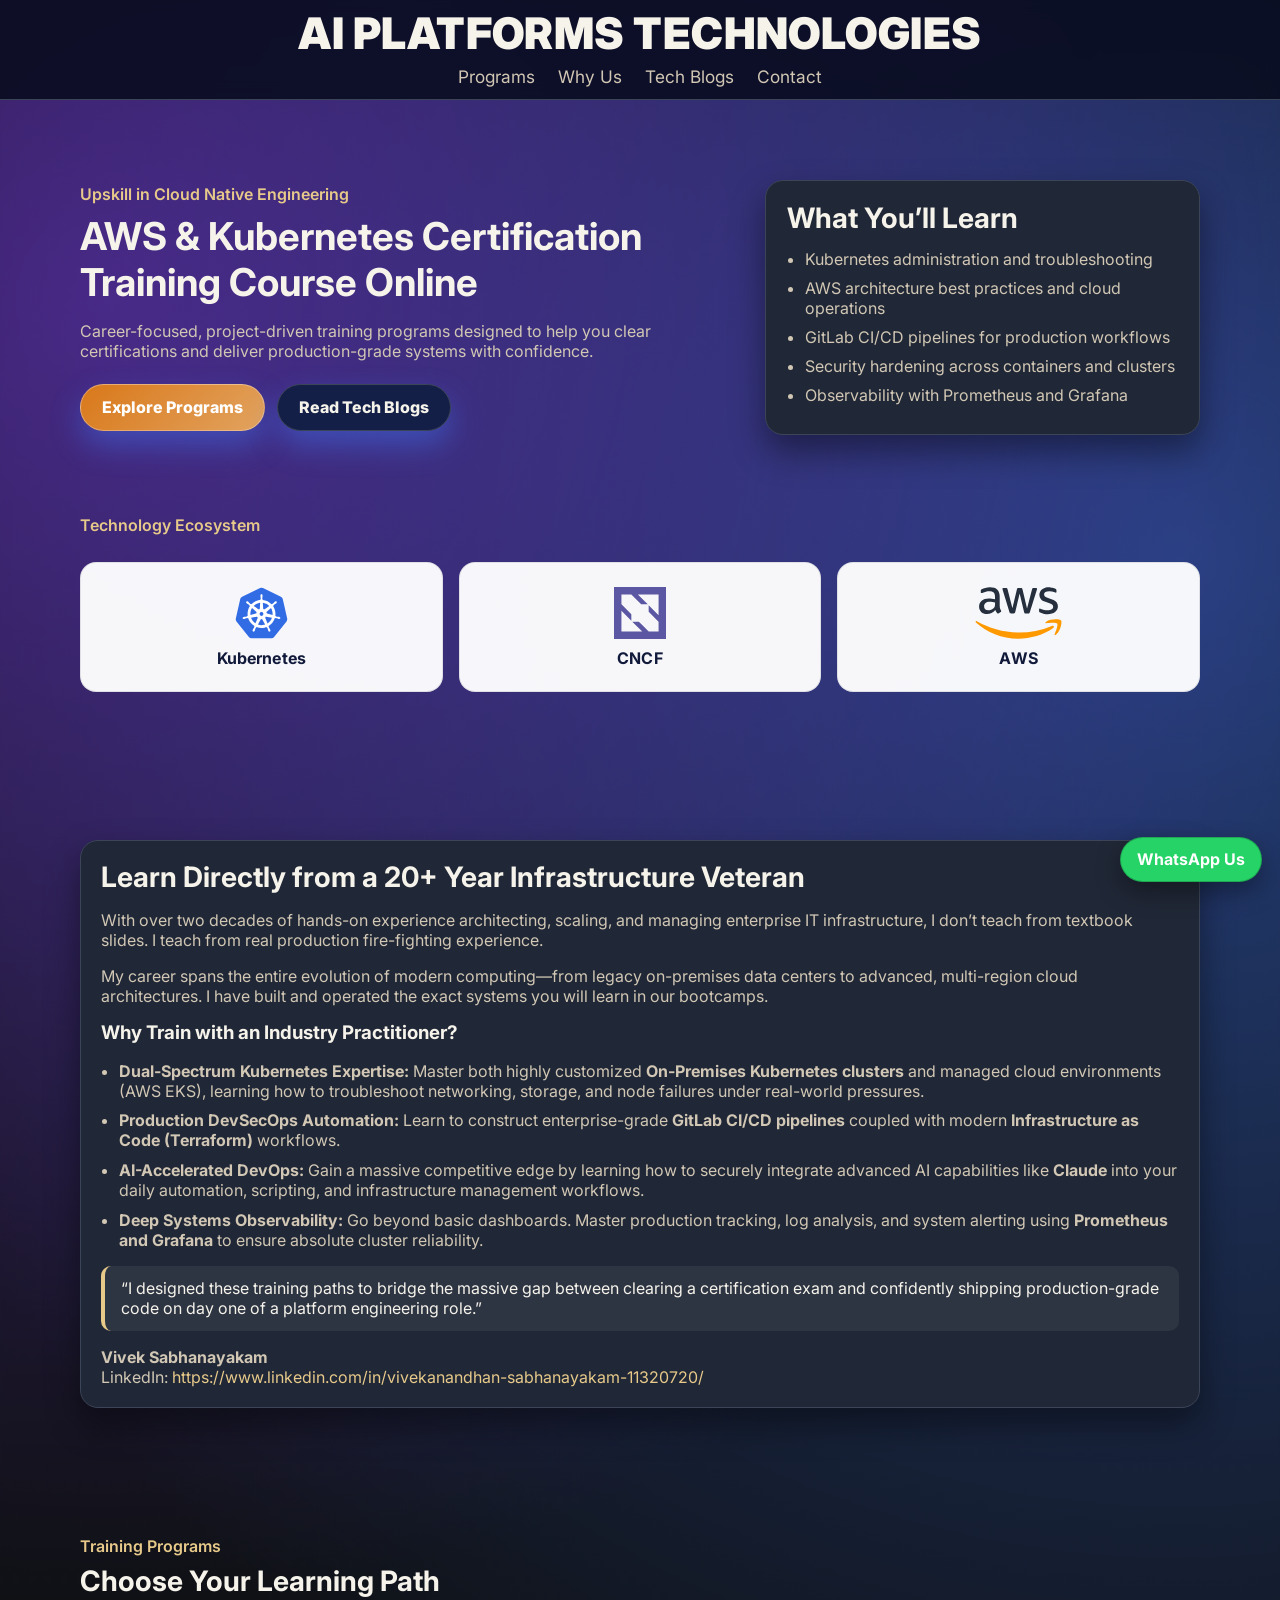
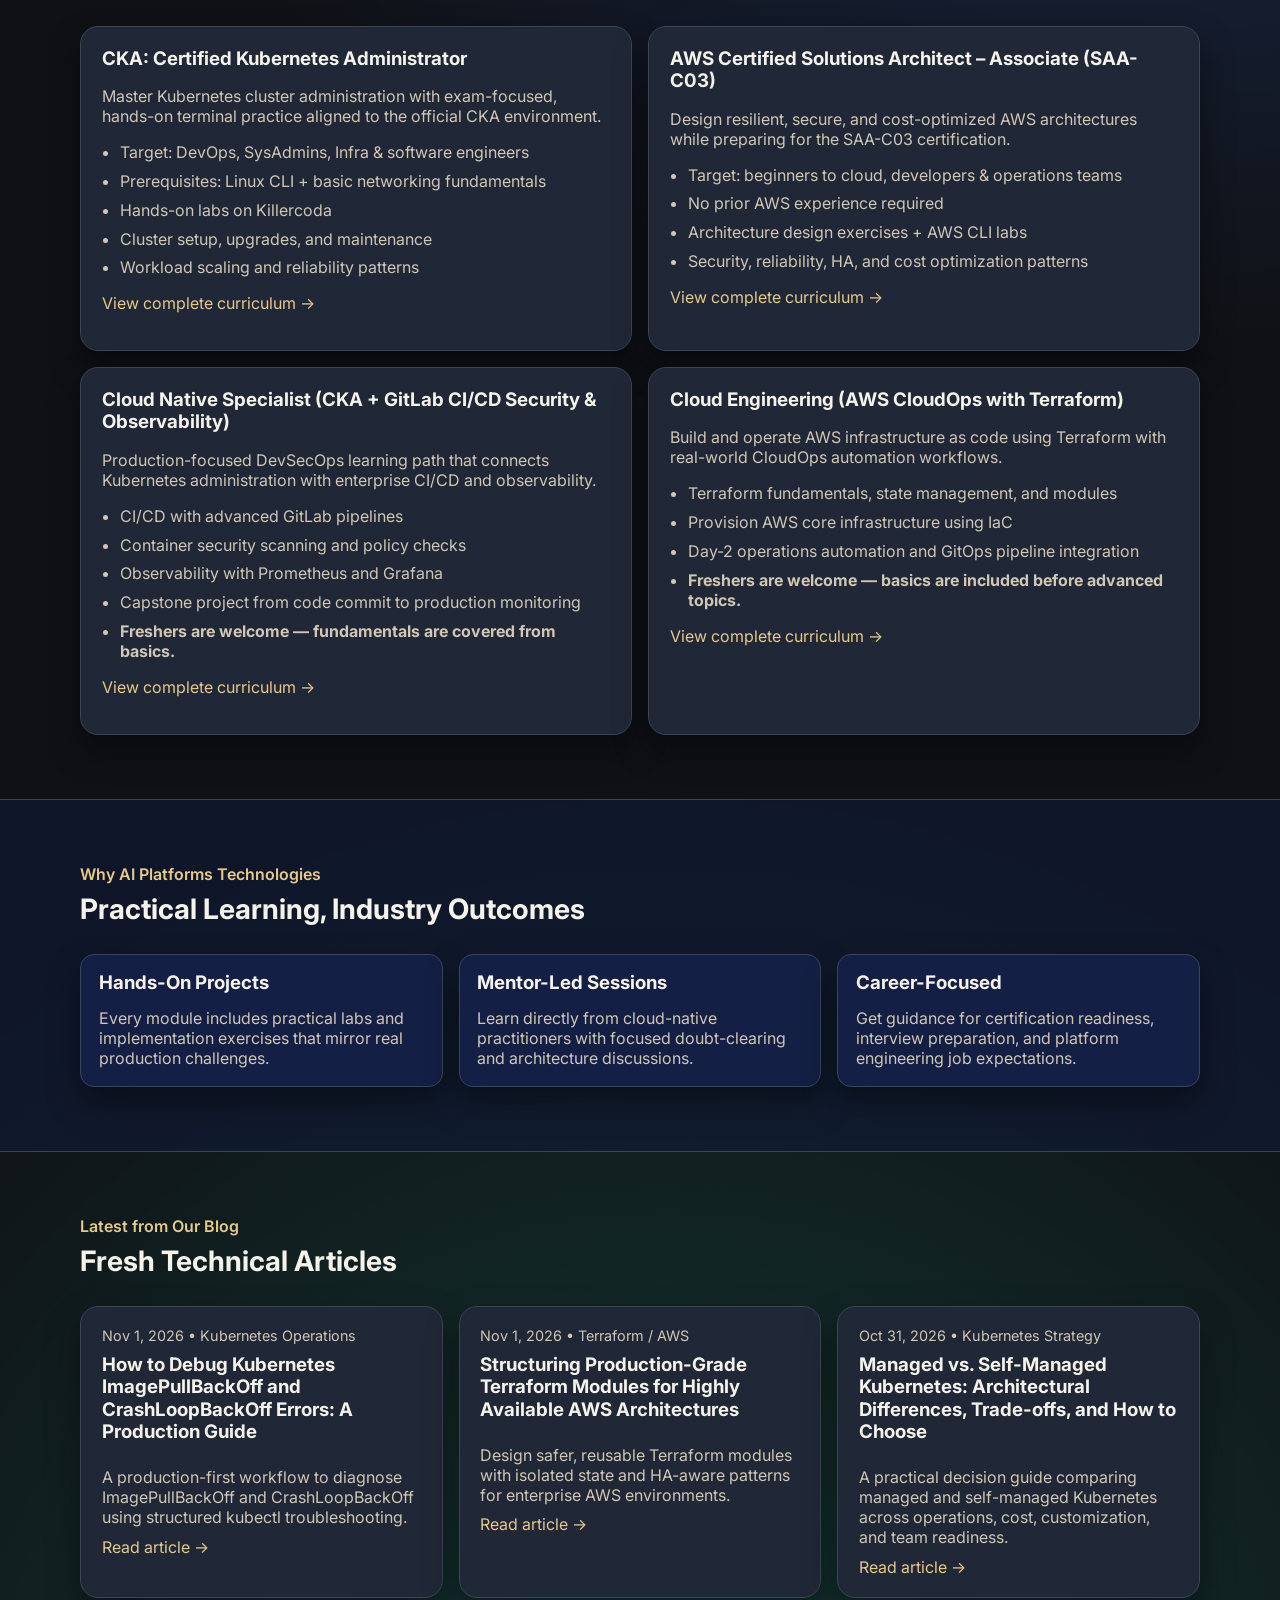
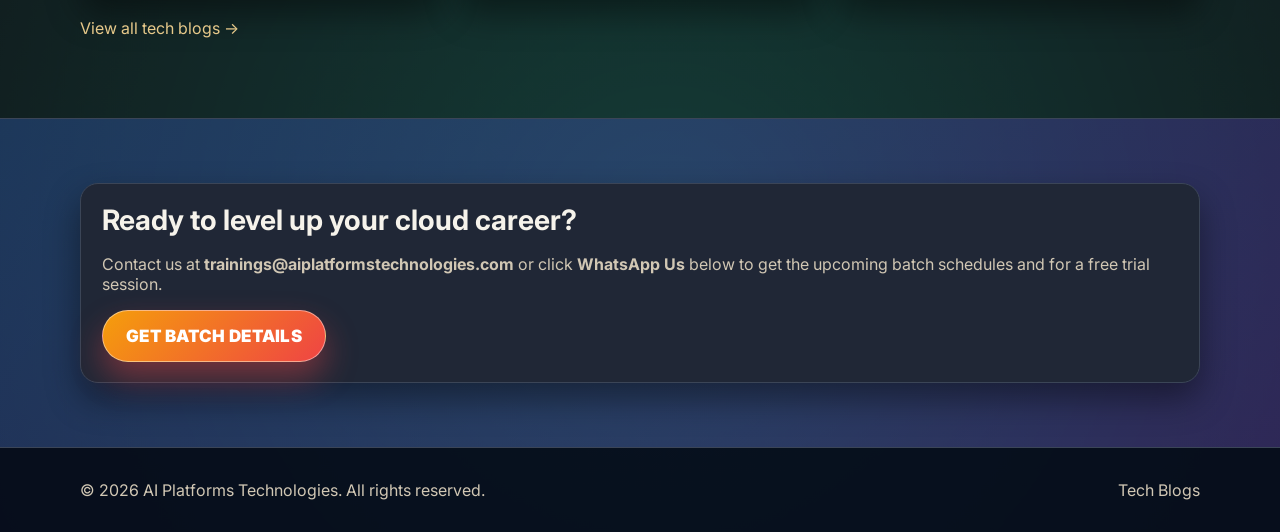
<file: index.html>
<!DOCTYPE html>
<html lang="en">
<head>
  <meta charset="UTF-8">
  <meta name="viewport" content="width=device-width, initial-scale=1.0">
  <title>AI Platforms Technologies | Cloud & Kubernetes Training</title>
  <meta name="description" content="Hands-on training for CKA, AWS Solutions Architect Associate, CloudOps, and Production-Grade Kubernetes with CI/CD, Security, and Observability.">
  <meta name="google-site-verification" content="FXTfAF-mA0dYLwl2NNplePzsZAmn9EXNVAhI91aB2O4">
  <link rel="preconnect" href="https://fonts.googleapis.com">
  <link rel="preconnect" href="https://fonts.gstatic.com" crossorigin>
  <link href="https://fonts.googleapis.com/css2?family=Inter:wght@400;500;600;700;800&display=swap" rel="stylesheet">
  <link rel="stylesheet" href="assets/styles.css">
</head>
<body>
  <header class="site-header">
    <div class="container nav-wrap">
      <a class="brand" href="index.html">AI Platforms Technologies</a>
      <nav class="main-nav">
        <a href="#programs">Programs</a>
        <a href="#why-us">Why Us</a>
        <a href="blogs.html">Tech Blogs</a>
        <a href="#contact">Contact</a>
      </nav>
      <a class="btn btn-sm" href="#contact">Enroll Now</a>
    </div>
  </header>

  <main>
    <section class="hero section">
      <div class="container hero-grid">
        <div>
          <p class="eyebrow">Upskill in Cloud Native Engineering</p>
          <h1>AWS & Kubernetes Certification Training Course Online</h1>
          <p class="hero-text">
            Career-focused, project-driven training programs designed to help you clear certifications and deliver production-grade systems with confidence.
          </p>
          <div class="hero-cta">
            <a class="btn" href="#programs">Explore Programs</a>
            <a class="btn btn-outline" href="blogs.html">Read Tech Blogs</a>
          </div>
        </div>
        <div class="hero-card" aria-label="Learning outcomes">
          <h2>What You’ll Learn</h2>
          <ul>
            <li>Kubernetes administration and troubleshooting</li>
            <li>AWS architecture best practices and cloud operations</li>
            <li>GitLab CI/CD pipelines for production workflows</li>
            <li>Security hardening across containers and clusters</li>
            <li>Observability with Prometheus and Grafana</li>
          </ul>
        </div>
      </div>
    </section>

    <section class="section tech-stack-section">
      <div class="container">
        <div class="section-head">
          <p class="eyebrow">Technology Ecosystem</p>
        </div>
        <div class="logo-strip" aria-label="Technology logos">
          <div class="logo-item">
            <img src="assets/logos/kubernetes.svg" alt="Kubernetes logo">
            <p>Kubernetes</p>
          </div>
          <div class="logo-item">
            <img src="assets/logos/cncf.svg" alt="CNCF logo">
            <p>CNCF</p>
          </div>
          <div class="logo-item">
            <img src="assets/logos/aws.svg" alt="AWS logo">
            <p>AWS</p>
          </div>
        </div>
      </div>
    </section>

    <section class="section">
      <div class="container mentor-grid">
        <div class="mentor-content">
          <h2>Learn Directly from a 20+ Year Infrastructure Veteran</h2>
          <p>
            With over two decades of hands-on experience architecting, scaling, and managing enterprise IT infrastructure, I don’t teach from textbook slides. I teach from real production fire-fighting experience.
          </p>
          <p>
            My career spans the entire evolution of modern computing—from legacy on-premises data centers to advanced, multi-region cloud architectures. I have built and operated the exact systems you will learn in our bootcamps.
          </p>
          <h3>Why Train with an Industry Practitioner?</h3>
          <ul>
            <li><strong>Dual-Spectrum Kubernetes Expertise:</strong> Master both highly customized <strong>On-Premises Kubernetes clusters</strong> and managed cloud environments (AWS EKS), learning how to troubleshoot networking, storage, and node failures under real-world pressures.</li>
            <li><strong>Production DevSecOps Automation:</strong> Learn to construct enterprise-grade <strong>GitLab CI/CD pipelines</strong> coupled with modern <strong>Infrastructure as Code (Terraform)</strong> workflows.</li>
            <li><strong>AI-Accelerated DevOps:</strong> Gain a massive competitive edge by learning how to securely integrate advanced AI capabilities like <strong>Claude</strong> into your daily automation, scripting, and infrastructure management workflows.</li>
            <li><strong>Deep Systems Observability:</strong> Go beyond basic dashboards. Master production tracking, log analysis, and system alerting using <strong>Prometheus and Grafana</strong> to ensure absolute cluster reliability.</li>
          </ul>
          <blockquote>
            “I designed these training paths to bridge the massive gap between clearing a certification exam and confidently shipping production-grade code on day one of a platform engineering role.”
          </blockquote>
          <p class="mentor-signoff">
            <strong>Vivek Sabhanayakam</strong><br>
            LinkedIn: <a class="text-link" href="https://www.linkedin.com/in/vivekanandhan-sabhanayakam-11320720/" target="_blank" rel="noopener noreferrer">https://www.linkedin.com/in/vivekanandhan-sabhanayakam-11320720/</a>
          </p>
        </div>
      </div>
    </section>

    <section id="programs" class="section">
      <div class="container">
        <div class="section-head">
          <p class="eyebrow">Training Programs</p>
          <h2>Choose Your Learning Path</h2>
        </div>
        <div class="card-grid">
          <article class="card">
            <h3>CKA: Certified Kubernetes Administrator</h3>
            <p>Master Kubernetes cluster administration with exam-focused, hands-on terminal practice aligned to the official CKA environment.</p>
            <ul>
              <li>Target: DevOps, SysAdmins, Infra & software engineers</li>
              <li>Prerequisites: Linux CLI + basic networking fundamentals</li>
              <li>Hands-on labs on Killercoda</li>
              <li>Cluster setup, upgrades, and maintenance</li>
              <li>Workload scaling and reliability patterns</li>
            </ul>
            <p class="card-action"><a class="text-link" href="course-details.html?id=cka">View complete curriculum →</a></p>
          </article>

          <article class="card">
            <h3>AWS Certified Solutions Architect – Associate (SAA-C03)</h3>
            <p>Design resilient, secure, and cost-optimized AWS architectures while preparing for the SAA-C03 certification.</p>
            <ul>
              <li>Target: beginners to cloud, developers & operations teams</li>
              <li>No prior AWS experience required</li>
              <li>Architecture design exercises + AWS CLI labs</li>
              <li>Security, reliability, HA, and cost optimization patterns</li>
            </ul>
            <p class="card-action"><a class="text-link" href="course-details.html?id=aws-saa">View complete curriculum →</a></p>
          </article>

          <article class="card">
            <h3>Cloud Native Specialist (CKA + GitLab CI/CD Security & Observability)</h3>
            <p>Production-focused DevSecOps learning path that connects Kubernetes administration with enterprise CI/CD and observability.</p>
            <ul>
              <li>CI/CD with advanced GitLab pipelines</li>
              <li>Container security scanning and policy checks</li>
              <li>Observability with Prometheus and Grafana</li>
              <li>Capstone project from code commit to production monitoring</li>
              <li><strong>Freshers are welcome — fundamentals are covered from basics.</strong></li>
            </ul>
            <p class="card-action"><a class="text-link" href="course-details.html?id=cloud-native-specialist">View complete curriculum →</a></p>
          </article>

          <article class="card">
            <h3>Cloud Engineering (AWS CloudOps with Terraform)</h3>
            <p>Build and operate AWS infrastructure as code using Terraform with real-world CloudOps automation workflows.</p>
            <ul>
              <li>Terraform fundamentals, state management, and modules</li>
              <li>Provision AWS core infrastructure using IaC</li>
              <li>Day-2 operations automation and GitOps pipeline integration</li>
              <li><strong>Freshers are welcome — basics are included before advanced topics.</strong></li>
            </ul>
            <p class="card-action"><a class="text-link" href="course-details.html?id=cloud-engineering-terraform">View complete curriculum →</a></p>
          </article>
        </div>
      </div>
    </section>

    <section id="why-us" class="section section-muted">
      <div class="container">
        <div class="section-head">
          <p class="eyebrow">Why AI Platforms Technologies</p>
          <h2>Practical Learning, Industry Outcomes</h2>
        </div>
        <div class="pillars">
          <article>
            <h3>Hands-On Projects</h3>
            <p>Every module includes practical labs and implementation exercises that mirror real production challenges.</p>
          </article>
          <article>
            <h3>Mentor-Led Sessions</h3>
            <p>Learn directly from cloud-native practitioners with focused doubt-clearing and architecture discussions.</p>
          </article>
          <article>
            <h3>Career-Focused</h3>
            <p>Get guidance for certification readiness, interview preparation, and platform engineering job expectations.</p>
          </article>
        </div>
      </div>
    </section>

    <section class="section">
      <div class="container">
        <div class="section-head">
          <p class="eyebrow">Latest from Our Blog</p>
          <h2>Fresh Technical Articles</h2>
        </div>
        <div id="home-blog-list" class="blog-grid"></div>
        <p class="section-note"><a class="text-link" href="blogs.html">View all tech blogs →</a></p>
      </div>
    </section>

    <section id="contact" class="section section-accent">
      <div class="container cta-box">
        <h2>Ready to level up your cloud career?</h2>
        <p>Contact us at <strong><a href="mailto:trainings@aiplatformstechnologies.com">trainings@aiplatformstechnologies.com</a></strong> or click <strong>WhatsApp Us</strong> below to get the upcoming batch schedules and for a free trial session.</p>
        <a class="btn btn-batch" href="mailto:trainings@aiplatformstechnologies.com?subject=Training%20Enquiry%20-%20AI%20Platforms%20Technologies">Get Batch Details</a>
      </div>
    </section>
  </main>

  <footer class="site-footer">
    <div class="container footer-wrap">
      <p>© <span id="year"></span> AI Platforms Technologies. All rights reserved.</p>
      <a href="blogs.html">Tech Blogs</a>
    </div>
  </footer>

  <a class="whatsapp-float" href="https://wa.me/917418029614" target="_blank" rel="noopener noreferrer" aria-label="Chat on WhatsApp">
    WhatsApp Us
  </a>

  <script src="assets/script.js?v=20261101"></script>
</body>
</html>
</file>
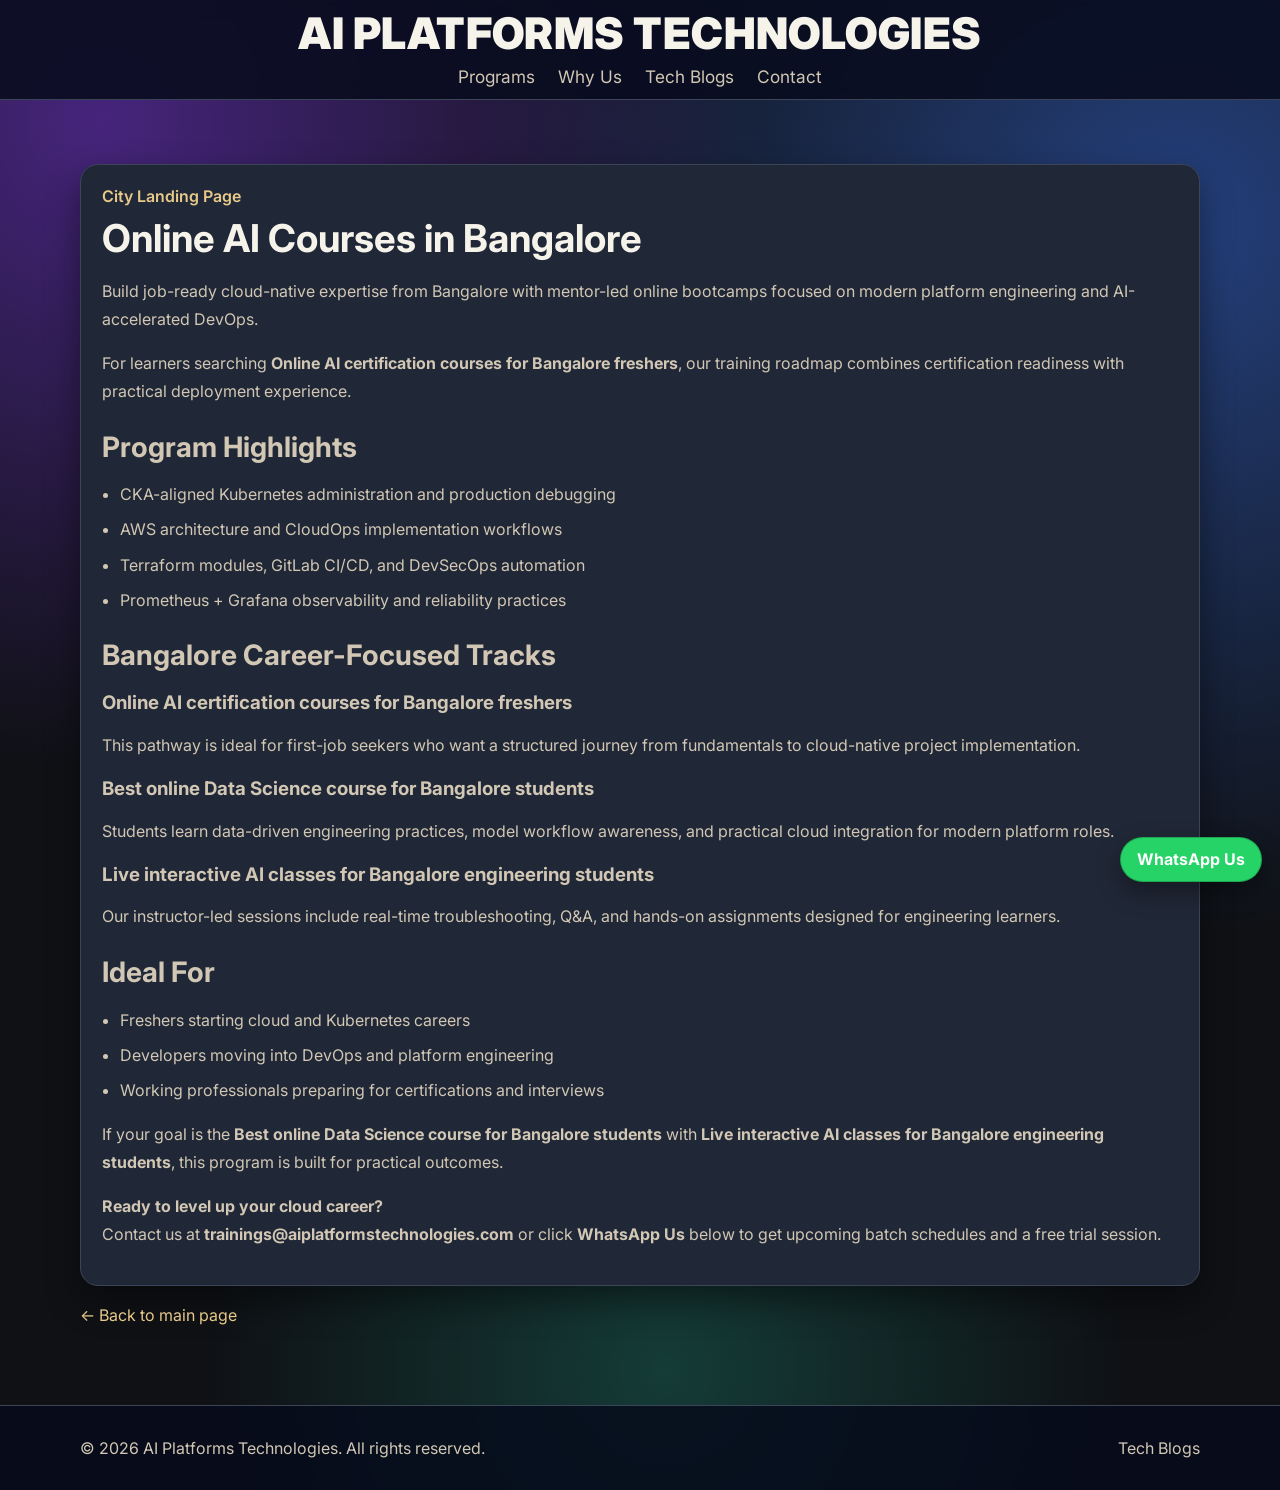
<file: online-ai-courses-bangalore/index.html>
<!DOCTYPE html>
<html lang="en">
<head>
  <meta charset="UTF-8">
  <meta name="viewport" content="width=device-width, initial-scale=1.0">
  <title>Online AI Courses Bangalore | AWS & Kubernetes Training</title>
  <meta name="description" content="Join online AI, AWS, and Kubernetes training in Bangalore with hands-on cloud projects, DevSecOps workflows, and expert mentorship.">
  <meta name="google-site-verification" content="FXTfAF-mA0dYLwl2NNplePzsZAmn9EXNVAhI91aB2O4">
  <script type="application/ld+json">
  {
    "@context": "https://schema.org",
    "@type": "Course",
    "name": "Live Online AI & Machine Learning Course in Bangalore",
    "description": "100% live online interactive AI certification program for college students and engineering freshers in Bangalore.",
    "provider": {
      "@type": "EducationalOrganization",
      "name": "AI Platforms Technologies",
      "sameAs": "https://www.aiplatformstechnologies.com"
    },
    "hasCourseInstance": {
      "@type": "CourseInstance",
      "courseMode": "Online",
      "location": "Online"
    }
  }
  </script>
  <link rel="preconnect" href="https://fonts.googleapis.com">
  <link rel="preconnect" href="https://fonts.gstatic.com" crossorigin>
  <link href="https://fonts.googleapis.com/css2?family=Inter:wght@400;500;600;700;800&display=swap" rel="stylesheet">
  <link rel="stylesheet" href="../assets/styles.css">
</head>
<body>
  <header class="site-header">
    <div class="container nav-wrap">
      <a class="brand" href="../index.html">AI Platforms Technologies</a>
      <nav class="main-nav">
        <a href="../index.html#programs">Programs</a>
        <a href="../index.html#why-us">Why Us</a>
        <a href="../blogs.html">Tech Blogs</a>
        <a href="../index.html#contact">Contact</a>
      </nav>
      <a class="btn btn-sm" href="../index.html#contact">Enroll Now</a>
    </div>
  </header>

  <main class="section">
    <div class="container">
      <article class="blog-post">
        <p class="eyebrow">City Landing Page</p>
        <h1>Online AI Courses in Bangalore</h1>
        <div class="blog-post-content">
          <p>Build job-ready cloud-native expertise from Bangalore with mentor-led online bootcamps focused on modern platform engineering and AI-accelerated DevOps.</p>
          <p>For learners searching <strong>Online AI certification courses for Bangalore freshers</strong>, our training roadmap combines certification readiness with practical deployment experience.</p>
          <h2>Program Highlights</h2>
          <ul>
            <li>CKA-aligned Kubernetes administration and production debugging</li>
            <li>AWS architecture and CloudOps implementation workflows</li>
            <li>Terraform modules, GitLab CI/CD, and DevSecOps automation</li>
            <li>Prometheus + Grafana observability and reliability practices</li>
          </ul>
          <h2>Bangalore Career-Focused Tracks</h2>
          <h3>Online AI certification courses for Bangalore freshers</h3>
          <p>This pathway is ideal for first-job seekers who want a structured journey from fundamentals to cloud-native project implementation.</p>
          <h3>Best online Data Science course for Bangalore students</h3>
          <p>Students learn data-driven engineering practices, model workflow awareness, and practical cloud integration for modern platform roles.</p>
          <h3>Live interactive AI classes for Bangalore engineering students</h3>
          <p>Our instructor-led sessions include real-time troubleshooting, Q&amp;A, and hands-on assignments designed for engineering learners.</p>
          <h2>Ideal For</h2>
          <ul>
            <li>Freshers starting cloud and Kubernetes careers</li>
            <li>Developers moving into DevOps and platform engineering</li>
            <li>Working professionals preparing for certifications and interviews</li>
          </ul>
          <p>If your goal is the <strong>Best online Data Science course for Bangalore students</strong> with <strong>Live interactive AI classes for Bangalore engineering students</strong>, this program is built for practical outcomes.</p>
          <p><strong>Ready to level up your cloud career?</strong><br>Contact us at <strong><a href="mailto:trainings@aiplatformstechnologies.com">trainings@aiplatformstechnologies.com</a></strong> or click <strong>WhatsApp Us</strong> below to get upcoming batch schedules and a free trial session.</p>
        </div>
      </article>
      <p class="section-note"><a class="text-link" href="../index.html">← Back to main page</a></p>
    </div>
  </main>

  <footer class="site-footer">
    <div class="container footer-wrap">
      <p>© <span id="year"></span> AI Platforms Technologies. All rights reserved.</p>
      <a href="../blogs.html">Tech Blogs</a>
    </div>
  </footer>

  <a class="whatsapp-float" href="https://wa.me/917418029614" target="_blank" rel="noopener noreferrer" aria-label="Chat on WhatsApp">
    WhatsApp Us
  </a>

  <script src="../assets/script.js?v=20261101"></script>
</body>
</html>
</file>
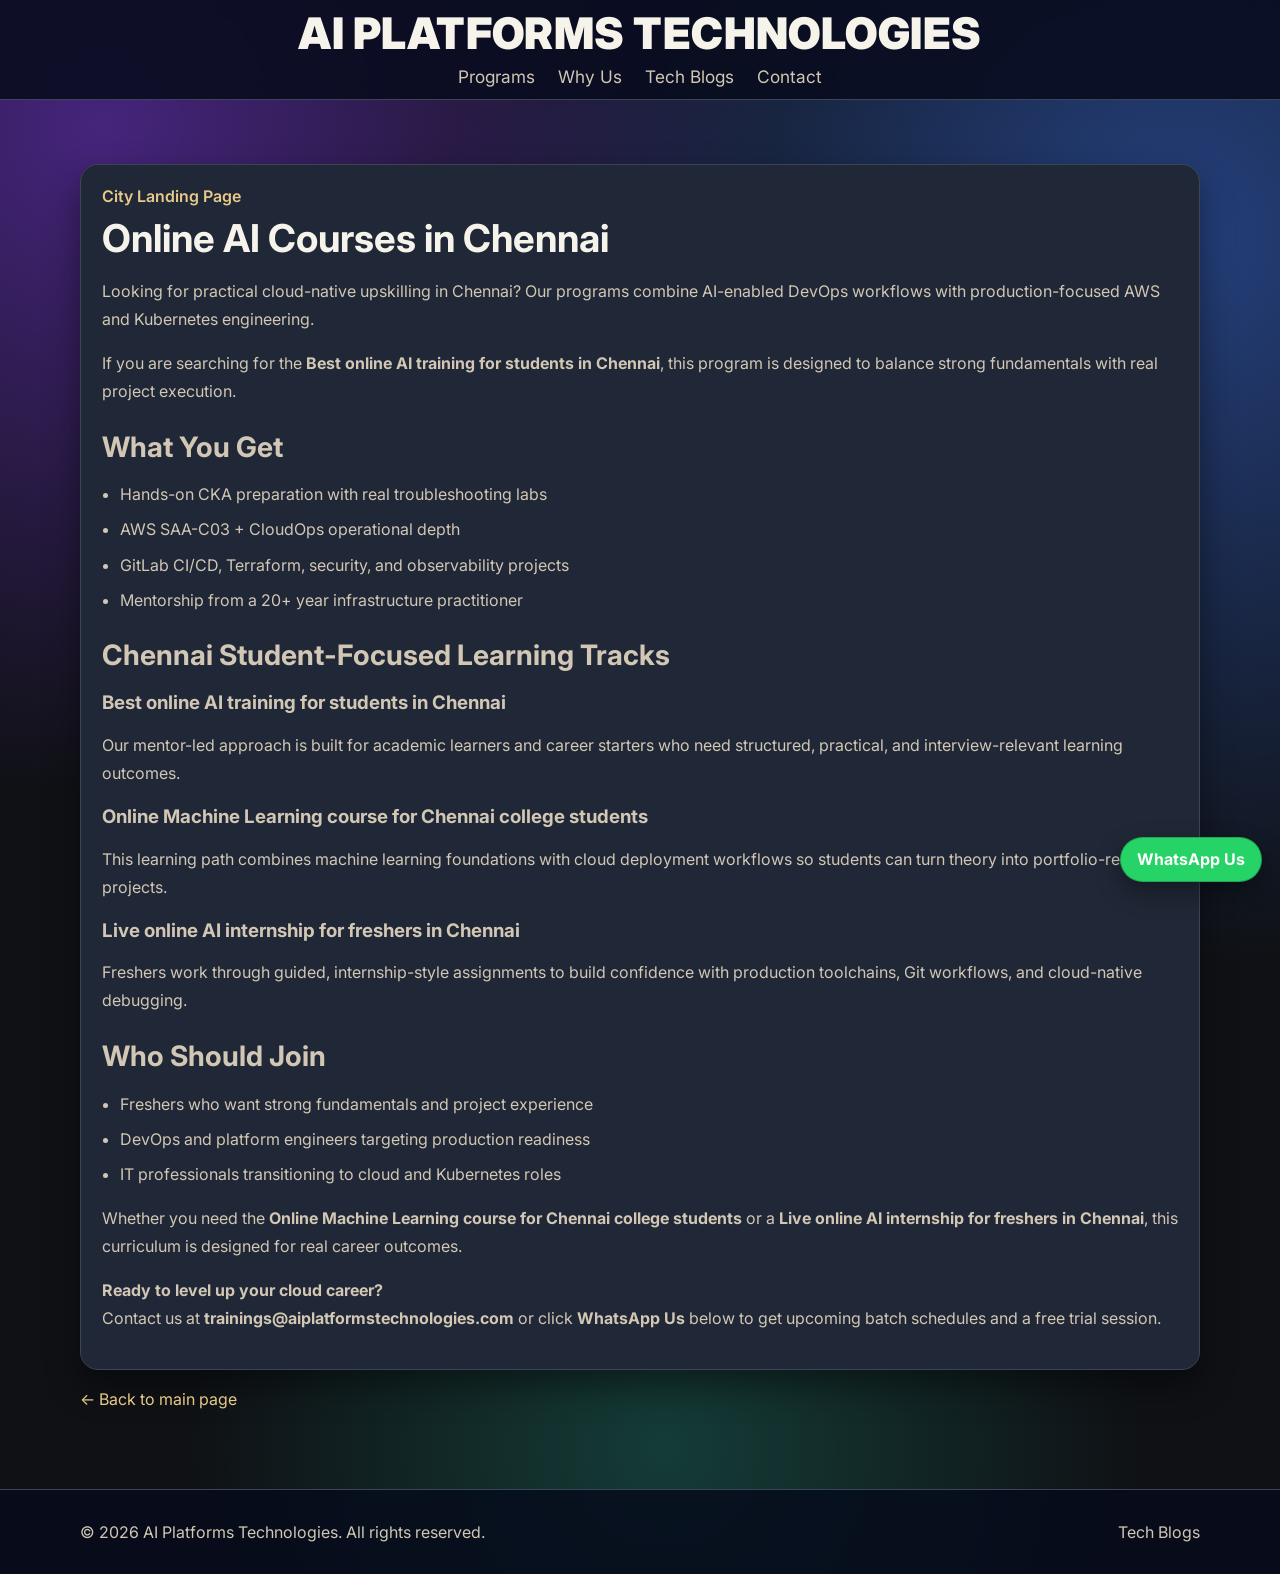
<file: online-ai-courses-chennai/index.html>
<!DOCTYPE html>
<html lang="en">
<head>
  <meta charset="UTF-8">
  <meta name="viewport" content="width=device-width, initial-scale=1.0">
  <title>Online AI Courses Chennai | AWS & Kubernetes Training</title>
  <meta name="description" content="Join online AI, AWS, and Kubernetes training in Chennai with hands-on cloud projects, DevSecOps workflows, and expert mentorship.">
  <meta name="google-site-verification" content="FXTfAF-mA0dYLwl2NNplePzsZAmn9EXNVAhI91aB2O4">
  <script type="application/ld+json">
  {
    "@context": "https://schema.org",
    "@type": "Course",
    "name": "Live Online AI & Data Science Course in Chennai",
    "description": "Interactive, live online AI and machine learning certification training for college students and freshers in Chennai.",
    "provider": {
      "@type": "EducationalOrganization",
      "name": "AI Platforms Technologies",
      "sameAs": "https://www.aiplatformstechnologies.com"
    },
    "hasCourseInstance": {
      "@type": "CourseInstance",
      "courseMode": "Online",
      "location": "Online"
    }
  }
  </script>
  <link rel="preconnect" href="https://fonts.googleapis.com">
  <link rel="preconnect" href="https://fonts.gstatic.com" crossorigin>
  <link href="https://fonts.googleapis.com/css2?family=Inter:wght@400;500;600;700;800&display=swap" rel="stylesheet">
  <link rel="stylesheet" href="../assets/styles.css">
</head>
<body>
  <header class="site-header">
    <div class="container nav-wrap">
      <a class="brand" href="../index.html">AI Platforms Technologies</a>
      <nav class="main-nav">
        <a href="../index.html#programs">Programs</a>
        <a href="../index.html#why-us">Why Us</a>
        <a href="../blogs.html">Tech Blogs</a>
        <a href="../index.html#contact">Contact</a>
      </nav>
      <a class="btn btn-sm" href="../index.html#contact">Enroll Now</a>
    </div>
  </header>

  <main class="section">
    <div class="container">
      <article class="blog-post">
        <p class="eyebrow">City Landing Page</p>
        <h1>Online AI Courses in Chennai</h1>
        <div class="blog-post-content">
          <p>Looking for practical cloud-native upskilling in Chennai? Our programs combine AI-enabled DevOps workflows with production-focused AWS and Kubernetes engineering.</p>
          <p>If you are searching for the <strong>Best online AI training for students in Chennai</strong>, this program is designed to balance strong fundamentals with real project execution.</p>
          <h2>What You Get</h2>
          <ul>
            <li>Hands-on CKA preparation with real troubleshooting labs</li>
            <li>AWS SAA-C03 + CloudOps operational depth</li>
            <li>GitLab CI/CD, Terraform, security, and observability projects</li>
            <li>Mentorship from a 20+ year infrastructure practitioner</li>
          </ul>
          <h2>Chennai Student-Focused Learning Tracks</h2>
          <h3>Best online AI training for students in Chennai</h3>
          <p>Our mentor-led approach is built for academic learners and career starters who need structured, practical, and interview-relevant learning outcomes.</p>
          <h3>Online Machine Learning course for Chennai college students</h3>
          <p>This learning path combines machine learning foundations with cloud deployment workflows so students can turn theory into portfolio-ready projects.</p>
          <h3>Live online AI internship for freshers in Chennai</h3>
          <p>Freshers work through guided, internship-style assignments to build confidence with production toolchains, Git workflows, and cloud-native debugging.</p>
          <h2>Who Should Join</h2>
          <ul>
            <li>Freshers who want strong fundamentals and project experience</li>
            <li>DevOps and platform engineers targeting production readiness</li>
            <li>IT professionals transitioning to cloud and Kubernetes roles</li>
          </ul>
          <p>Whether you need the <strong>Online Machine Learning course for Chennai college students</strong> or a <strong>Live online AI internship for freshers in Chennai</strong>, this curriculum is designed for real career outcomes.</p>
          <p><strong>Ready to level up your cloud career?</strong><br>Contact us at <strong><a href="mailto:trainings@aiplatformstechnologies.com">trainings@aiplatformstechnologies.com</a></strong> or click <strong>WhatsApp Us</strong> below to get upcoming batch schedules and a free trial session.</p>
        </div>
      </article>
      <p class="section-note"><a class="text-link" href="../index.html">← Back to main page</a></p>
    </div>
  </main>

  <footer class="site-footer">
    <div class="container footer-wrap">
      <p>© <span id="year"></span> AI Platforms Technologies. All rights reserved.</p>
      <a href="../blogs.html">Tech Blogs</a>
    </div>
  </footer>

  <a class="whatsapp-float" href="https://wa.me/917418029614" target="_blank" rel="noopener noreferrer" aria-label="Chat on WhatsApp">
    WhatsApp Us
  </a>

  <script src="../assets/script.js?v=20261101"></script>
</body>
</html>
</file>
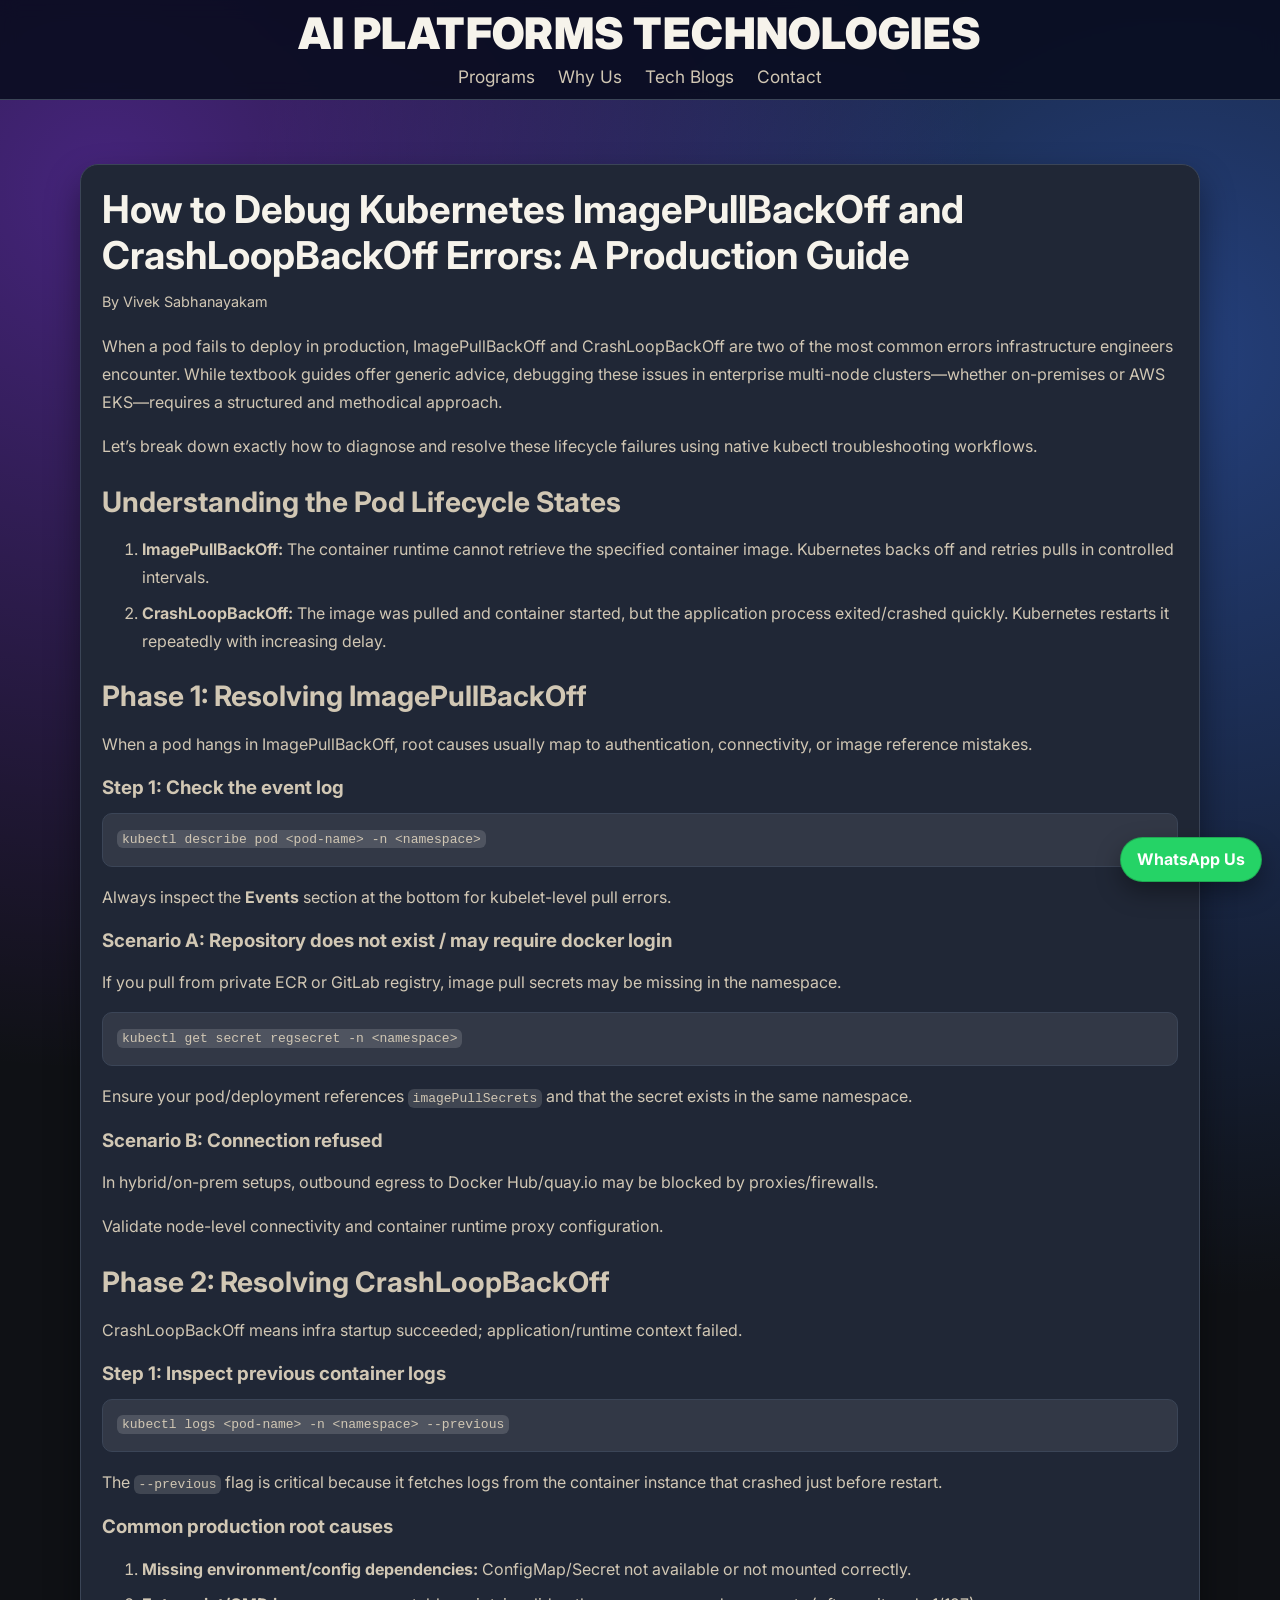
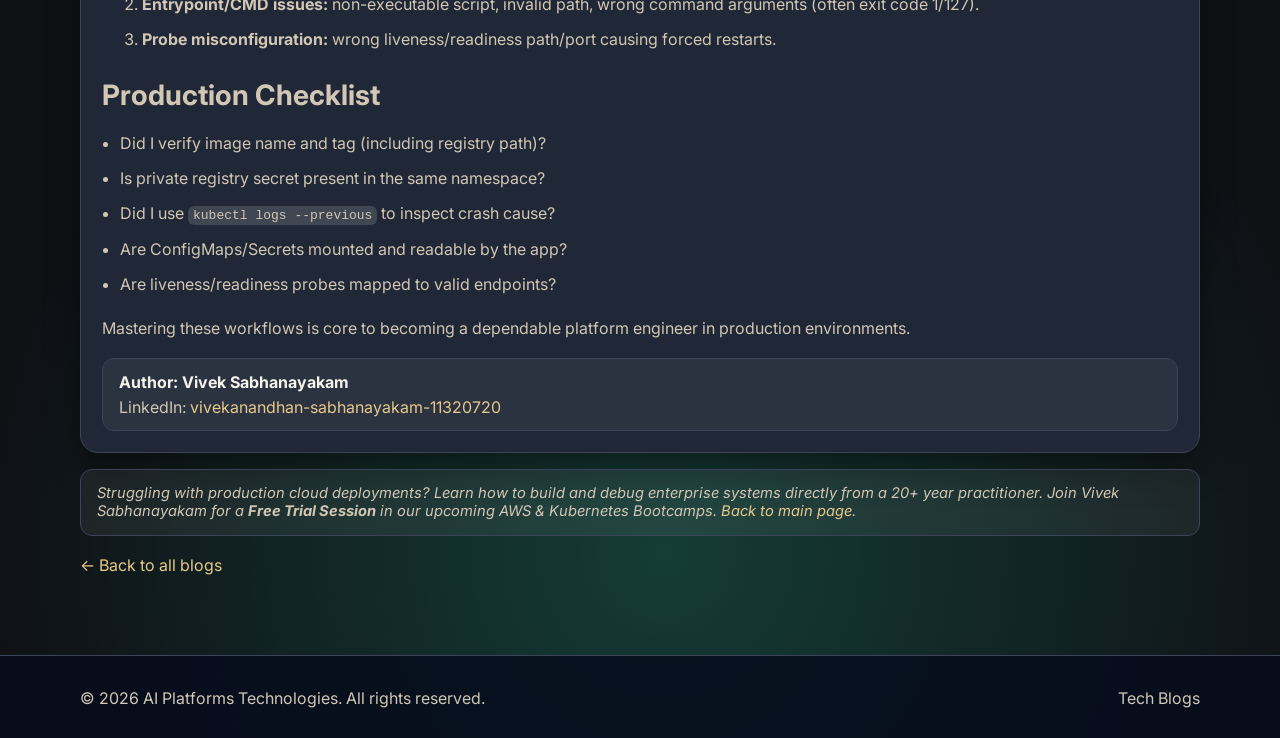
<file: tech-blogs/kubernetes-debug-imagepullbackoff-crashloopbackoff/index.html>
<!DOCTYPE html>
<html lang="en">
<head>
  <meta charset="UTF-8">
  <meta name="viewport" content="width=device-width, initial-scale=1.0">
  <title>How to Debug Kubernetes ImagePullBackOff and CrashLoopBackOff Errors | AI Platforms Technologies</title>
  <meta name="description" content="Production guide to debug Kubernetes ImagePullBackOff and CrashLoopBackOff using structured kubectl workflows.">
  <meta name="google-site-verification" content="FXTfAF-mA0dYLwl2NNplePzsZAmn9EXNVAhI91aB2O4">
  <link rel="preconnect" href="https://fonts.googleapis.com">
  <link rel="preconnect" href="https://fonts.gstatic.com" crossorigin>
  <link href="https://fonts.googleapis.com/css2?family=Inter:wght@400;500;600;700;800&display=swap" rel="stylesheet">
  <link rel="stylesheet" href="../../assets/styles.css">
</head>
<body>
  <header class="site-header">
    <div class="container nav-wrap">
      <a class="brand" href="../../index.html">AI Platforms Technologies</a>
      <nav class="main-nav">
        <a href="../../index.html#programs">Programs</a>
        <a href="../../index.html#why-us">Why Us</a>
        <a href="../../blogs.html">Tech Blogs</a>
        <a href="../../index.html#contact">Contact</a>
      </nav>
      <a class="btn btn-sm" href="../../index.html#contact">Enroll Now</a>
    </div>
  </header>

  <main class="section">
    <div class="container">
      <article class="blog-post">
        <h1>How to Debug Kubernetes ImagePullBackOff and CrashLoopBackOff Errors: A Production Guide</h1>
        <p class="blog-meta">By Vivek Sabhanayakam</p>
        <div class="blog-post-content">
          <p>When a pod fails to deploy in production, ImagePullBackOff and CrashLoopBackOff are two of the most common errors infrastructure engineers encounter. While textbook guides offer generic advice, debugging these issues in enterprise multi-node clusters—whether on-premises or AWS EKS—requires a structured and methodical approach.</p>
          <p>Let’s break down exactly how to diagnose and resolve these lifecycle failures using native kubectl troubleshooting workflows.</p>

          <h2>Understanding the Pod Lifecycle States</h2>
          <ol>
            <li><strong>ImagePullBackOff:</strong> The container runtime cannot retrieve the specified container image. Kubernetes backs off and retries pulls in controlled intervals.</li>
            <li><strong>CrashLoopBackOff:</strong> The image was pulled and container started, but the application process exited/crashed quickly. Kubernetes restarts it repeatedly with increasing delay.</li>
          </ol>

          <h2>Phase 1: Resolving ImagePullBackOff</h2>
          <p>When a pod hangs in ImagePullBackOff, root causes usually map to authentication, connectivity, or image reference mistakes.</p>

          <h3>Step 1: Check the event log</h3>
          <pre><code>kubectl describe pod &lt;pod-name&gt; -n &lt;namespace&gt;</code></pre>
          <p>Always inspect the <strong>Events</strong> section at the bottom for kubelet-level pull errors.</p>

          <h3>Scenario A: Repository does not exist / may require docker login</h3>
          <p>If you pull from private ECR or GitLab registry, image pull secrets may be missing in the namespace.</p>
          <pre><code>kubectl get secret regsecret -n &lt;namespace&gt;</code></pre>
          <p>Ensure your pod/deployment references <code>imagePullSecrets</code> and that the secret exists in the same namespace.</p>

          <h3>Scenario B: Connection refused</h3>
          <p>In hybrid/on-prem setups, outbound egress to Docker Hub/quay.io may be blocked by proxies/firewalls.</p>
          <p>Validate node-level connectivity and container runtime proxy configuration.</p>

          <h2>Phase 2: Resolving CrashLoopBackOff</h2>
          <p>CrashLoopBackOff means infra startup succeeded; application/runtime context failed.</p>

          <h3>Step 1: Inspect previous container logs</h3>
          <pre><code>kubectl logs &lt;pod-name&gt; -n &lt;namespace&gt; --previous</code></pre>
          <p>The <code>--previous</code> flag is critical because it fetches logs from the container instance that crashed just before restart.</p>

          <h3>Common production root causes</h3>
          <ol>
            <li><strong>Missing environment/config dependencies:</strong> ConfigMap/Secret not available or not mounted correctly.</li>
            <li><strong>Entrypoint/CMD issues:</strong> non-executable script, invalid path, wrong command arguments (often exit code 1/127).</li>
            <li><strong>Probe misconfiguration:</strong> wrong liveness/readiness path/port causing forced restarts.</li>
          </ol>

          <h2>Production Checklist</h2>
          <ul>
            <li>Did I verify image name and tag (including registry path)?</li>
            <li>Is private registry secret present in the same namespace?</li>
            <li>Did I use <code>kubectl logs --previous</code> to inspect crash cause?</li>
            <li>Are ConfigMaps/Secrets mounted and readable by the app?</li>
            <li>Are liveness/readiness probes mapped to valid endpoints?</li>
          </ul>

          <p>Mastering these workflows is core to becoming a dependable platform engineer in production environments.</p>
        </div>
        <div class="author-block">
          <p class="author-name">Author: Vivek Sabhanayakam</p>
          <p class="author-link">LinkedIn: <a class="text-link" href="https://www.linkedin.com/in/vivekanandhan-sabhanayakam-11320720/" target="_blank" rel="noopener noreferrer">vivekanandhan-sabhanayakam-11320720</a></p>
        </div>
      </article>

      <p class="promo-banner"><em>Struggling with production cloud deployments? Learn how to build and debug enterprise systems directly from a 20+ year practitioner. Join Vivek Sabhanayakam for a <strong>Free Trial Session</strong> in our upcoming AWS &amp; Kubernetes Bootcamps. <a class="text-link" href="../../index.html">Back to main page</a>.</em></p>
      <p class="section-note"><a class="text-link" href="../../blogs.html">← Back to all blogs</a></p>
    </div>
  </main>

  <footer class="site-footer">
    <div class="container footer-wrap">
      <p>© <span id="year"></span> AI Platforms Technologies. All rights reserved.</p>
      <a href="../../blogs.html">Tech Blogs</a>
    </div>
  </footer>

  <a class="whatsapp-float" href="https://wa.me/917418029614" target="_blank" rel="noopener noreferrer" aria-label="Chat on WhatsApp">
    WhatsApp Us
  </a>

  <script src="../../assets/script.js?v=20261101"></script>
</body>
</html>
</file>
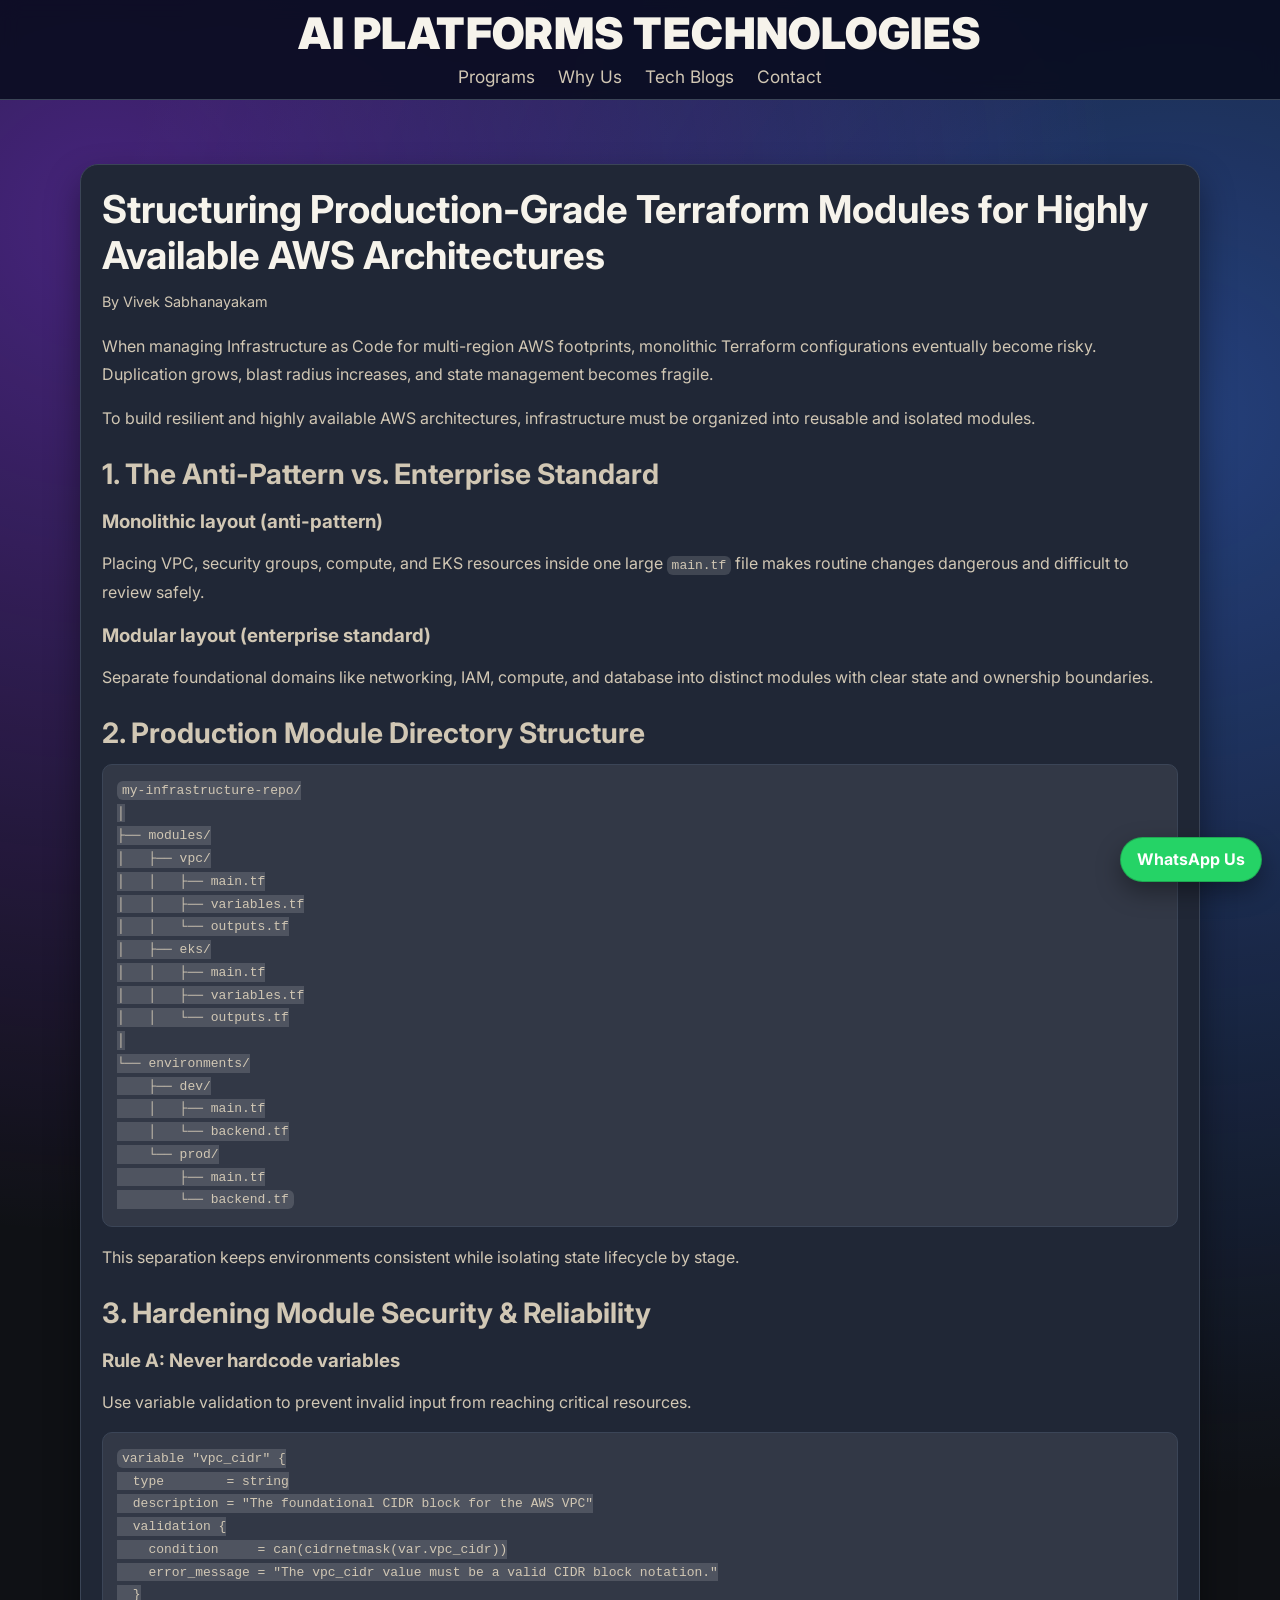
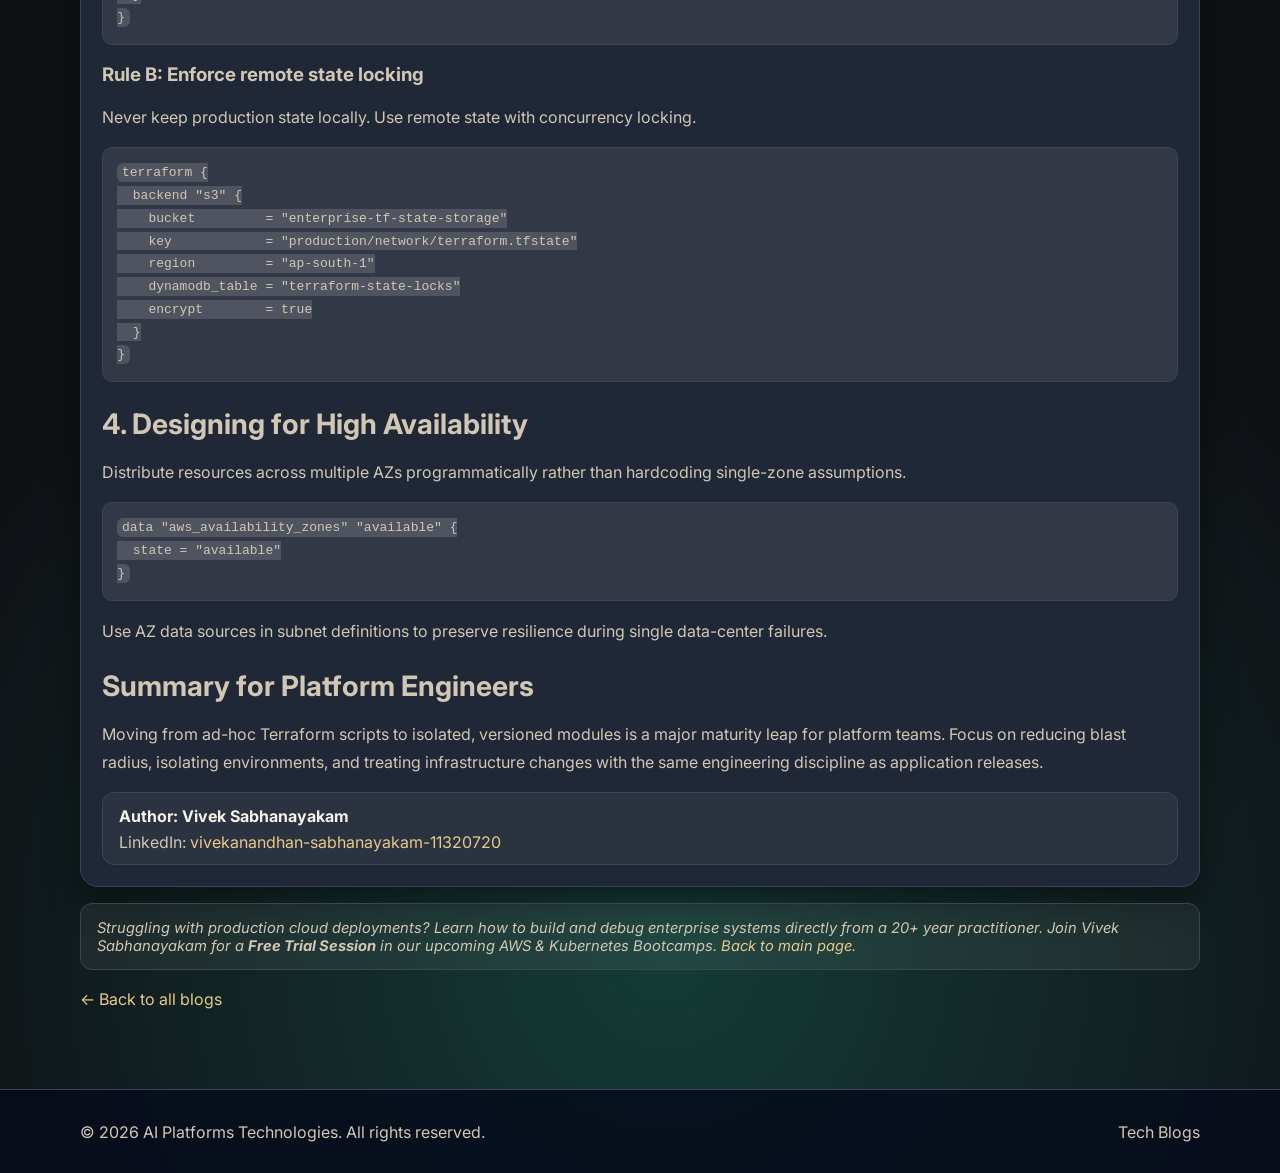
<file: tech-blogs/terraform-modules-aws-high-availability/index.html>
<!DOCTYPE html>
<html lang="en">
<head>
  <meta charset="UTF-8">
  <meta name="viewport" content="width=device-width, initial-scale=1.0">
  <title>Structuring Production-Grade Terraform Modules for Highly Available AWS Architectures | AI Platforms Technologies</title>
  <meta name="description" content="A production guide to structuring Terraform modules for secure, scalable, and highly available AWS architectures.">
  <meta name="google-site-verification" content="FXTfAF-mA0dYLwl2NNplePzsZAmn9EXNVAhI91aB2O4">
  <link rel="preconnect" href="https://fonts.googleapis.com">
  <link rel="preconnect" href="https://fonts.gstatic.com" crossorigin>
  <link href="https://fonts.googleapis.com/css2?family=Inter:wght@400;500;600;700;800&display=swap" rel="stylesheet">
  <link rel="stylesheet" href="../../assets/styles.css">
</head>
<body>
  <header class="site-header">
    <div class="container nav-wrap">
      <a class="brand" href="../../index.html">AI Platforms Technologies</a>
      <nav class="main-nav">
        <a href="../../index.html#programs">Programs</a>
        <a href="../../index.html#why-us">Why Us</a>
        <a href="../../blogs.html">Tech Blogs</a>
        <a href="../../index.html#contact">Contact</a>
      </nav>
      <a class="btn btn-sm" href="../../index.html#contact">Enroll Now</a>
    </div>
  </header>

  <main class="section">
    <div class="container">
      <article class="blog-post">
        <h1>Structuring Production-Grade Terraform Modules for Highly Available AWS Architectures</h1>
        <p class="blog-meta">By Vivek Sabhanayakam</p>
        <div class="blog-post-content">
          <p>When managing Infrastructure as Code for multi-region AWS footprints, monolithic Terraform configurations eventually become risky. Duplication grows, blast radius increases, and state management becomes fragile.</p>
          <p>To build resilient and highly available AWS architectures, infrastructure must be organized into reusable and isolated modules.</p>

          <h2>1. The Anti-Pattern vs. Enterprise Standard</h2>
          <h3>Monolithic layout (anti-pattern)</h3>
          <p>Placing VPC, security groups, compute, and EKS resources inside one large <code>main.tf</code> file makes routine changes dangerous and difficult to review safely.</p>
          <h3>Modular layout (enterprise standard)</h3>
          <p>Separate foundational domains like networking, IAM, compute, and database into distinct modules with clear state and ownership boundaries.</p>

          <h2>2. Production Module Directory Structure</h2>
          <pre><code>my-infrastructure-repo/
│
├── modules/
│   ├── vpc/
│   │   ├── main.tf
│   │   ├── variables.tf
│   │   └── outputs.tf
│   ├── eks/
│   │   ├── main.tf
│   │   ├── variables.tf
│   │   └── outputs.tf
│
└── environments/
    ├── dev/
    │   ├── main.tf
    │   └── backend.tf
    └── prod/
        ├── main.tf
        └── backend.tf</code></pre>
          <p>This separation keeps environments consistent while isolating state lifecycle by stage.</p>

          <h2>3. Hardening Module Security & Reliability</h2>
          <h3>Rule A: Never hardcode variables</h3>
          <p>Use variable validation to prevent invalid input from reaching critical resources.</p>
          <pre><code>variable "vpc_cidr" {
  type        = string
  description = "The foundational CIDR block for the AWS VPC"
  validation {
    condition     = can(cidrnetmask(var.vpc_cidr))
    error_message = "The vpc_cidr value must be a valid CIDR block notation."
  }
}</code></pre>

          <h3>Rule B: Enforce remote state locking</h3>
          <p>Never keep production state locally. Use remote state with concurrency locking.</p>
          <pre><code>terraform {
  backend "s3" {
    bucket         = "enterprise-tf-state-storage"
    key            = "production/network/terraform.tfstate"
    region         = "ap-south-1"
    dynamodb_table = "terraform-state-locks"
    encrypt        = true
  }
}</code></pre>

          <h2>4. Designing for High Availability</h2>
          <p>Distribute resources across multiple AZs programmatically rather than hardcoding single-zone assumptions.</p>
          <pre><code>data "aws_availability_zones" "available" {
  state = "available"
}</code></pre>
          <p>Use AZ data sources in subnet definitions to preserve resilience during single data-center failures.</p>

          <h2>Summary for Platform Engineers</h2>
          <p>Moving from ad-hoc Terraform scripts to isolated, versioned modules is a major maturity leap for platform teams. Focus on reducing blast radius, isolating environments, and treating infrastructure changes with the same engineering discipline as application releases.</p>
        </div>
        <div class="author-block">
          <p class="author-name">Author: Vivek Sabhanayakam</p>
          <p class="author-link">LinkedIn: <a class="text-link" href="https://www.linkedin.com/in/vivekanandhan-sabhanayakam-11320720/" target="_blank" rel="noopener noreferrer">vivekanandhan-sabhanayakam-11320720</a></p>
        </div>
      </article>

      <p class="promo-banner"><em>Struggling with production cloud deployments? Learn how to build and debug enterprise systems directly from a 20+ year practitioner. Join Vivek Sabhanayakam for a <strong>Free Trial Session</strong> in our upcoming AWS &amp; Kubernetes Bootcamps. <a class="text-link" href="../../index.html">Back to main page</a>.</em></p>
      <p class="section-note"><a class="text-link" href="../../blogs.html">← Back to all blogs</a></p>
    </div>
  </main>

  <footer class="site-footer">
    <div class="container footer-wrap">
      <p>© <span id="year"></span> AI Platforms Technologies. All rights reserved.</p>
      <a href="../../blogs.html">Tech Blogs</a>
    </div>
  </footer>

  <a class="whatsapp-float" href="https://wa.me/917418029614" target="_blank" rel="noopener noreferrer" aria-label="Chat on WhatsApp">
    WhatsApp Us
  </a>

  <script src="../../assets/script.js?v=20261101"></script>
</body>
</html>
</file>
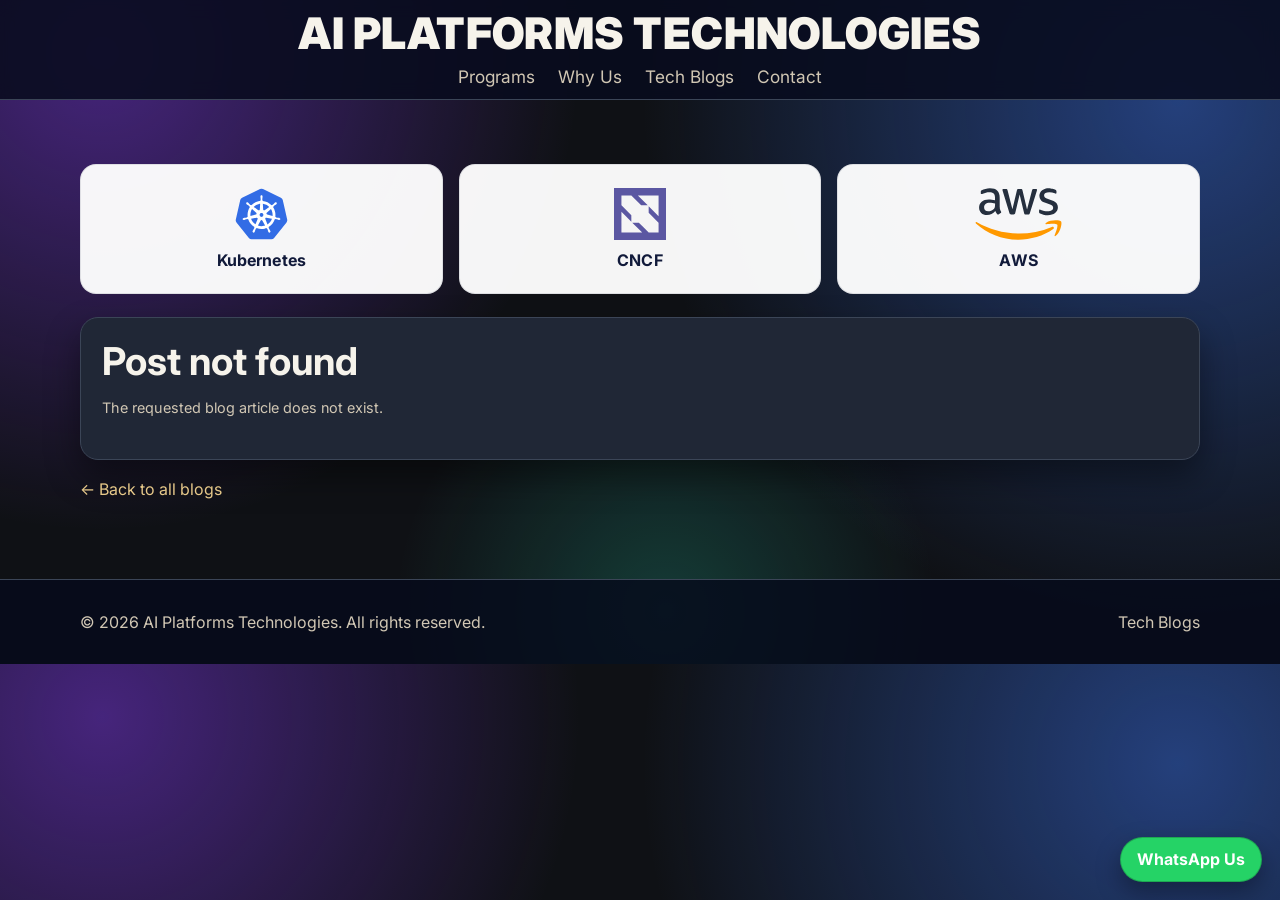
<file: blog-post.html>
<!DOCTYPE html>
<html lang="en">
<head>
  <meta charset="UTF-8">
  <meta name="viewport" content="width=device-width, initial-scale=1.0">
  <title>Blog Post | AI Platforms Technologies</title>
  <meta name="description" content="Detailed technical blog article from AI Platforms Technologies.">
  <meta name="google-site-verification" content="FXTfAF-mA0dYLwl2NNplePzsZAmn9EXNVAhI91aB2O4">
  <link rel="preconnect" href="https://fonts.googleapis.com">
  <link rel="preconnect" href="https://fonts.gstatic.com" crossorigin>
  <link href="https://fonts.googleapis.com/css2?family=Inter:wght@400;500;600;700;800&display=swap" rel="stylesheet">
  <link rel="stylesheet" href="assets/styles.css">
</head>
<body>
  <header class="site-header">
    <div class="container nav-wrap">
      <a class="brand" href="index.html">AI Platforms Technologies</a>
      <nav class="main-nav">
        <a href="index.html#programs">Programs</a>
        <a href="index.html#why-us">Why Us</a>
        <a href="blogs.html">Tech Blogs</a>
        <a href="index.html#contact">Contact</a>
      </nav>
      <a class="btn btn-sm" href="index.html#contact">Enroll Now</a>
    </div>
  </header>

  <main class="section">
    <div class="container">
      <div class="logo-strip logo-strip-compact" aria-label="Technology logos">
        <div class="logo-item">
          <img src="assets/logos/kubernetes.svg" alt="Kubernetes logo">
          <p>Kubernetes</p>
        </div>
        <div class="logo-item">
          <img src="assets/logos/cncf.svg" alt="CNCF logo">
          <p>CNCF</p>
        </div>
        <div class="logo-item">
          <img src="assets/logos/aws.svg" alt="AWS logo">
          <p>AWS</p>
        </div>
      </div>
      <article id="blog-post-content" class="blog-post"></article>
      <p class="section-note"><a class="text-link" href="blogs.html">← Back to all blogs</a></p>
    </div>
  </main>

  <footer class="site-footer">
    <div class="container footer-wrap">
      <p>© <span id="year"></span> AI Platforms Technologies. All rights reserved.</p>
      <a href="blogs.html">Tech Blogs</a>
    </div>
  </footer>

  <a class="whatsapp-float" href="https://wa.me/917418029614" target="_blank" rel="noopener noreferrer" aria-label="Chat on WhatsApp">
    WhatsApp Us
  </a>

  <script src="assets/script.js?v=20261101"></script>
</body>
</html>
</file>
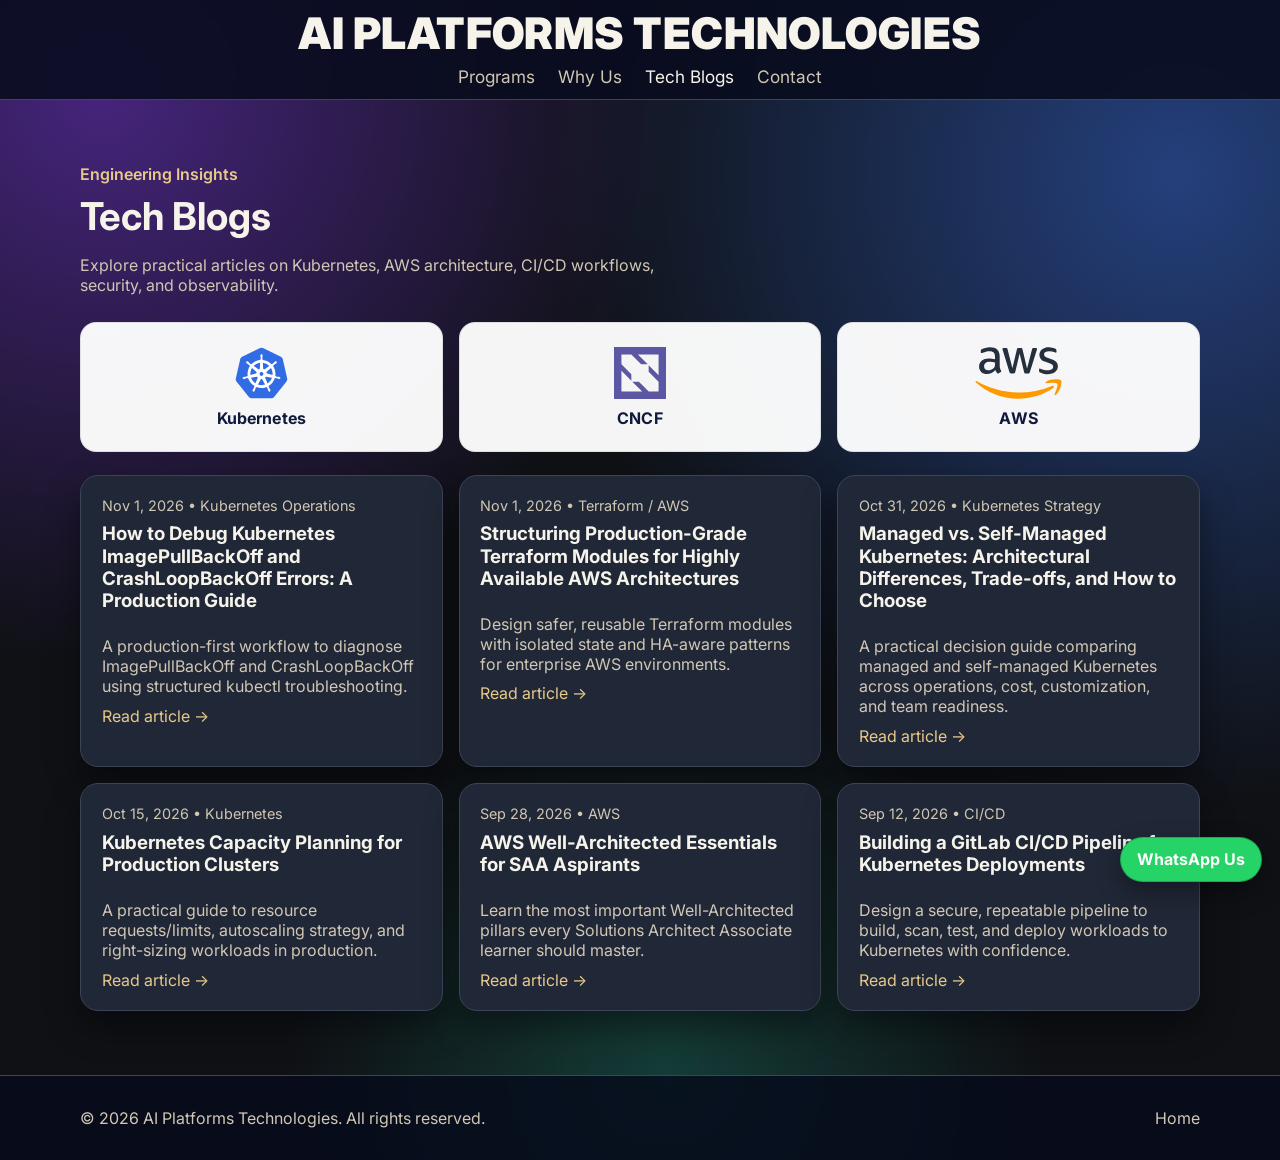
<file: blogs.html>
<!DOCTYPE html>
<html lang="en">
<head>
  <meta charset="UTF-8">
  <meta name="viewport" content="width=device-width, initial-scale=1.0">
  <title>Tech Blogs | AI Platforms Technologies</title>
  <meta name="description" content="Technical blogs on Kubernetes, AWS, DevOps, CI/CD, security, and observability.">
  <meta name="google-site-verification" content="FXTfAF-mA0dYLwl2NNplePzsZAmn9EXNVAhI91aB2O4">
  <link rel="preconnect" href="https://fonts.googleapis.com">
  <link rel="preconnect" href="https://fonts.gstatic.com" crossorigin>
  <link href="https://fonts.googleapis.com/css2?family=Inter:wght@400;500;600;700;800&display=swap" rel="stylesheet">
  <link rel="stylesheet" href="assets/styles.css">
</head>
<body>
  <header class="site-header">
    <div class="container nav-wrap">
      <a class="brand" href="index.html">AI Platforms Technologies</a>
      <nav class="main-nav">
        <a href="index.html#programs">Programs</a>
        <a href="index.html#why-us">Why Us</a>
        <a href="blogs.html" aria-current="page">Tech Blogs</a>
        <a href="index.html#contact">Contact</a>
      </nav>
      <a class="btn btn-sm" href="index.html#contact">Enroll Now</a>
    </div>
  </header>

  <main class="section">
    <div class="container">
      <div class="section-head">
        <p class="eyebrow">Engineering Insights</p>
        <h1>Tech Blogs</h1>
        <p class="hero-text">Explore practical articles on Kubernetes, AWS architecture, CI/CD workflows, security, and observability.</p>
      </div>
      <div class="logo-strip logo-strip-compact" aria-label="Technology logos">
        <div class="logo-item">
          <img src="assets/logos/kubernetes.svg" alt="Kubernetes logo">
          <p>Kubernetes</p>
        </div>
        <div class="logo-item">
          <img src="assets/logos/cncf.svg" alt="CNCF logo">
          <p>CNCF</p>
        </div>
        <div class="logo-item">
          <img src="assets/logos/aws.svg" alt="AWS logo">
          <p>AWS</p>
        </div>
      </div>
      <div id="blog-list" class="blog-grid"></div>
    </div>
  </main>

  <footer class="site-footer">
    <div class="container footer-wrap">
      <p>© <span id="year"></span> AI Platforms Technologies. All rights reserved.</p>
      <a href="index.html">Home</a>
    </div>
  </footer>

  <a class="whatsapp-float" href="https://wa.me/917418029614" target="_blank" rel="noopener noreferrer" aria-label="Chat on WhatsApp">
    WhatsApp Us
  </a>

  <script src="assets/script.js?v=20261101"></script>
</body>
</html>
</file>
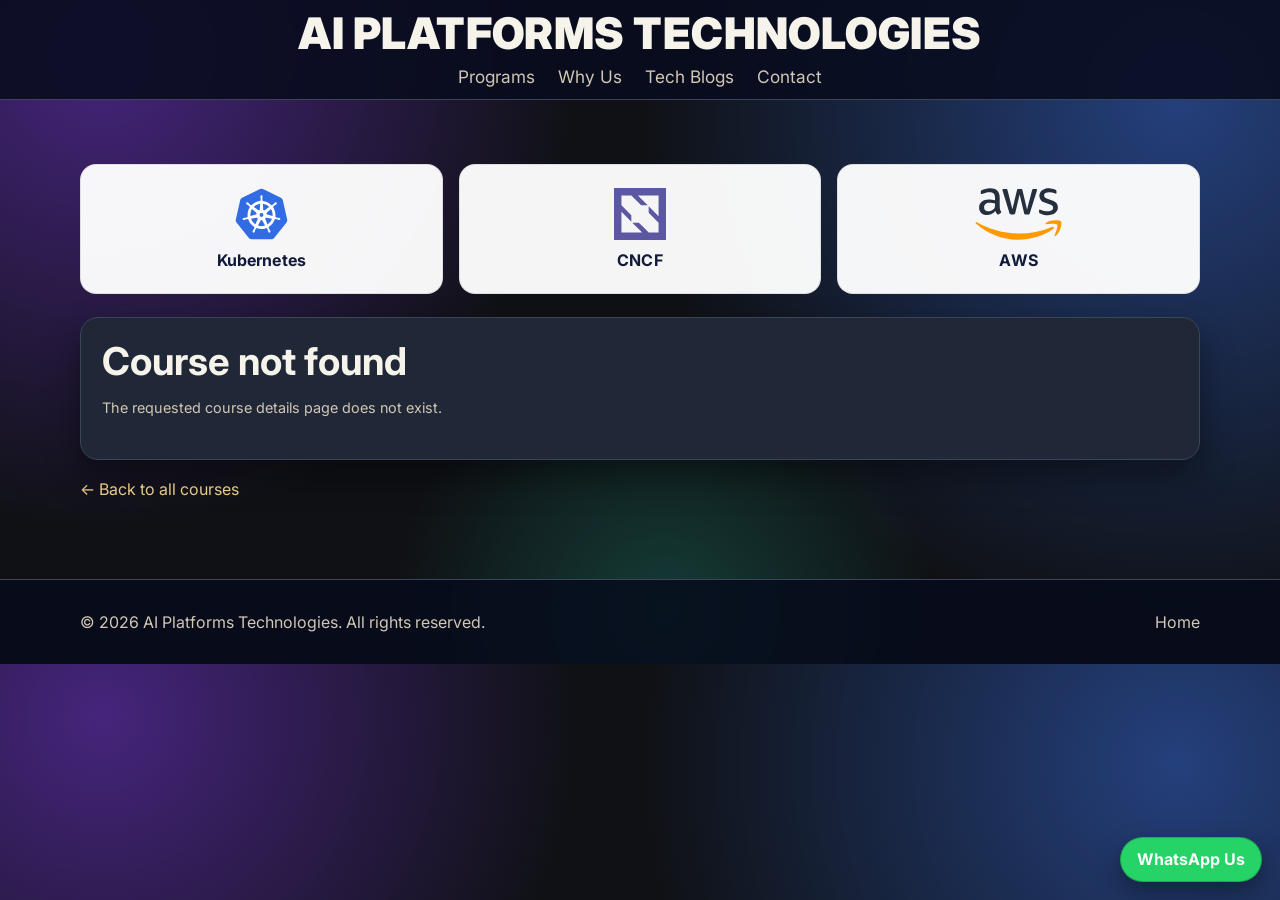
<file: course-details.html>
<!DOCTYPE html>
<html lang="en">
<head>
  <meta charset="UTF-8">
  <meta name="viewport" content="width=device-width, initial-scale=1.0">
  <title>Course Details | AI Platforms Technologies</title>
  <meta name="description" content="Detailed curriculum, prerequisites, and learning outcomes for AI Platforms Technologies training programs.">
  <meta name="google-site-verification" content="FXTfAF-mA0dYLwl2NNplePzsZAmn9EXNVAhI91aB2O4">
  <link rel="preconnect" href="https://fonts.googleapis.com">
  <link rel="preconnect" href="https://fonts.gstatic.com" crossorigin>
  <link href="https://fonts.googleapis.com/css2?family=Inter:wght@400;500;600;700;800&display=swap" rel="stylesheet">
  <link rel="stylesheet" href="assets/styles.css">
</head>
<body>
  <header class="site-header">
    <div class="container nav-wrap">
      <a class="brand" href="index.html">AI Platforms Technologies</a>
      <nav class="main-nav">
        <a href="index.html#programs">Programs</a>
        <a href="index.html#why-us">Why Us</a>
        <a href="blogs.html">Tech Blogs</a>
        <a href="index.html#contact">Contact</a>
      </nav>
      <a class="btn btn-sm" href="index.html#contact">Enroll Now</a>
    </div>
  </header>

  <main class="section">
    <div class="container">
      <div class="logo-strip logo-strip-compact" aria-label="Technology logos">
        <div class="logo-item">
          <img src="assets/logos/kubernetes.svg" alt="Kubernetes logo">
          <p>Kubernetes</p>
        </div>
        <div class="logo-item">
          <img src="assets/logos/cncf.svg" alt="CNCF logo">
          <p>CNCF</p>
        </div>
        <div class="logo-item">
          <img src="assets/logos/aws.svg" alt="AWS logo">
          <p>AWS</p>
        </div>
      </div>
      <article id="course-details-content" class="blog-post"></article>
      <p class="section-note"><a class="text-link" href="index.html#programs">← Back to all courses</a></p>
    </div>
  </main>

  <footer class="site-footer">
    <div class="container footer-wrap">
      <p>© <span id="year"></span> AI Platforms Technologies. All rights reserved.</p>
      <a href="index.html">Home</a>
    </div>
  </footer>

  <a class="whatsapp-float" href="https://wa.me/917418029614" target="_blank" rel="noopener noreferrer" aria-label="Chat on WhatsApp">
    WhatsApp Us
  </a>

  <script src="assets/script.js?v=20261101"></script>
</body>
</html>
</file>
<file: assets/styles.css>
:root {
  --bg: #0f1115;
  --bg-soft: #1a1f29;
  --card: #202736;
  --text: #f6f3eb;
  --muted: #d1c7b4;
  --brand: #d9781a;
  --brand-2: #e2a35f;
  --accent: #e7c98a;
  --border: #3b4557;
  --shadow: 0 16px 34px rgba(0, 0, 0, 0.42);
}

* {
  box-sizing: border-box;
}

html,
body {
  margin: 0;
  padding: 0;
  font-family: Inter, system-ui, -apple-system, Segoe UI, Roboto, Arial, sans-serif;
  background:
    radial-gradient(circle at 8% 8%, rgba(139, 61, 255, 0.44), transparent 36%),
    radial-gradient(circle at 92% 15%, rgba(63, 123, 255, 0.44), transparent 41%),
    radial-gradient(circle at 52% 92%, rgba(45, 255, 207, 0.18), transparent 30%),
    var(--bg);
  color: var(--text);
}

a {
  color: inherit;
  text-decoration: none;
}

.container {
  width: min(1120px, 92%);
  margin: 0 auto;
}

.section {
  padding: 4rem 0;
}

.section-muted {
  background: rgba(17, 26, 58, 0.58);
  border-top: 1px solid var(--border);
  border-bottom: 1px solid var(--border);
}

.section-accent {
  background: linear-gradient(135deg, rgba(63, 123, 255, 0.26), rgba(139, 61, 255, 0.24));
  border-top: 1px solid var(--border);
}

.site-header {
  position: sticky;
  top: 0;
  z-index: 10;
  backdrop-filter: blur(9px);
  background: rgba(8, 12, 30, 0.88);
  border-bottom: 1px solid var(--border);
  padding: 0.6rem 0 0.75rem;
}

.nav-wrap {
  display: flex;
  flex-direction: column;
  align-items: center;
  justify-content: center;
  gap: 0.55rem;
  min-height: auto;
}

.brand {
  text-align: center;
  font-size: clamp(1.7rem, 3.4vw, 3rem);
  font-weight: 900;
  letter-spacing: 0.45px;
  line-height: 1.1;
  text-transform: uppercase;
}

.main-nav {
  display: flex;
  align-items: center;
  justify-content: center;
  flex-wrap: wrap;
  gap: 1.45rem;
  font-size: 1.08rem;
  color: var(--muted);
}

.main-nav a:hover,
.main-nav a[aria-current="page"] {
  color: var(--text);
}

.main-nav a {
  white-space: nowrap;
}

.btn {
  display: inline-flex;
  align-items: center;
  justify-content: center;
  border: 1px solid rgba(255, 255, 255, 0.32);
  background: linear-gradient(135deg, var(--brand), var(--brand-2));
  color: #fff;
  font-weight: 800;
  border-radius: 999px;
  padding: 0.8rem 1.3rem;
  box-shadow: 0 14px 30px rgba(63, 123, 255, 0.42);
  transition: transform 0.2s ease, box-shadow 0.2s ease;
}

.btn:hover {
  transform: translateY(-2px);
  box-shadow: 0 18px 35px rgba(63, 123, 255, 0.5);
}

.btn-batch {
  font-size: 1.06rem;
  font-weight: 900;
  letter-spacing: 0.3px;
  text-transform: uppercase;
  padding: 0.92rem 1.45rem;
  border: 1px solid rgba(255, 255, 255, 0.45);
  background: linear-gradient(135deg, #f59e0b, #ef4444);
  box-shadow: 0 16px 32px rgba(239, 68, 68, 0.42);
}

.btn-batch:hover {
  transform: translateY(-3px) scale(1.02);
  box-shadow: 0 22px 36px rgba(239, 68, 68, 0.52);
}

.btn-sm {
  display: none;
  padding: 0.52rem 0.94rem;
  font-size: 0.92rem;
}

.btn-outline {
  border-color: var(--border);
  background: #131f46;
  color: var(--text);
}

.hero {
  padding-top: 5rem;
}

.hero-grid {
  display: grid;
  grid-template-columns: 1.2fr 0.8fr;
  gap: 2rem;
  align-items: center;
}

.eyebrow {
  color: var(--accent);
  font-weight: 600;
  margin: 0 0 0.55rem;
}

h1,
h2,
h3 {
  margin: 0 0 0.85rem;
  line-height: 1.2;
}

h1 {
  font-size: clamp(1.9rem, 3vw, 3rem);
}

h2 {
  font-size: clamp(1.45rem, 2.2vw, 2.15rem);
}

.hero-text {
  color: var(--muted);
  max-width: 62ch;
}

.hero-cta {
  display: flex;
  gap: 0.8rem;
  margin-top: 1.4rem;
  flex-wrap: wrap;
}

.hero-card,
.card,
.blog-card,
.blog-post,
.cta-box {
  background: var(--card);
  border: 1px solid var(--border);
  border-radius: 18px;
  padding: 1.3rem;
  box-shadow: var(--shadow);
}

.hero-card ul,
.card ul {
  margin: 0;
  padding-left: 1.15rem;
  color: var(--muted);
}

.hero-card li,
.card li {
  margin-bottom: 0.55rem;
}

.tech-stack-section {
  padding-top: 1rem;
}

.logo-strip {
  display: grid;
  grid-template-columns: repeat(3, minmax(0, 1fr));
  gap: 1rem;
  margin-bottom: 1.2rem;
}

.logo-strip-compact {
  margin-bottom: 1.4rem;
}

.logo-item {
  background: rgba(255, 255, 255, 0.96);
  border-radius: 16px;
  border: 1px solid rgba(18, 26, 56, 0.1);
  min-height: 130px;
  display: flex;
  flex-direction: column;
  align-items: center;
  justify-content: center;
  gap: 0.6rem;
  padding: 0.8rem;
}

.logo-item img {
  max-width: 170px;
  width: 100%;
  height: 52px;
  object-fit: contain;
}

.logo-item p {
  margin: 0;
  color: #111a3a;
  font-weight: 700;
  letter-spacing: 0.15px;
}

.mentor-grid {
  display: grid;
  grid-template-columns: 1fr;
  gap: 1.2rem;
  align-items: start;
}

.mentor-photo-card,
.mentor-content {
  background: var(--card);
  border: 1px solid var(--border);
  border-radius: 18px;
  box-shadow: var(--shadow);
}

.mentor-photo-card {
  padding: 0.8rem;
}

.mentor-photo-card img {
  width: 100%;
  border-radius: 12px;
  display: block;
}

.mentor-content {
  padding: 1.25rem;
}

.mentor-content p {
  color: var(--muted);
}

.mentor-content ul {
  padding-left: 1.15rem;
  color: var(--muted);
}

.mentor-content li {
  margin-bottom: 0.6rem;
}

.mentor-content blockquote {
  margin: 1rem 0;
  padding: 0.8rem 1rem;
  border-left: 4px solid var(--accent);
  background: rgba(255, 255, 255, 0.06);
  color: var(--text);
  border-radius: 10px;
}

.mentor-signoff {
  margin: 0;
}

.section-head {
  margin-bottom: 1.7rem;
}

.card-grid {
  display: grid;
  grid-template-columns: repeat(2, minmax(0, 1fr));
  gap: 1rem;
}

.card p {
  color: var(--muted);
}

.card-action {
  margin-top: 1rem;
}

.pillars {
  display: grid;
  grid-template-columns: repeat(3, minmax(0, 1fr));
  gap: 1rem;
}

.pillars article {
  background: #141f45;
  border: 1px solid var(--border);
  border-radius: 14px;
  padding: 1.1rem;
  box-shadow: var(--shadow);
}

.pillars p {
  color: var(--muted);
  margin: 0;
}

.blog-grid {
  display: grid;
  grid-template-columns: repeat(3, minmax(0, 1fr));
  gap: 1rem;
}

.blog-card {
  display: flex;
  flex-direction: column;
  gap: 0.6rem;
}

.blog-meta {
  color: var(--muted);
  font-size: 0.9rem;
}

.blog-card p {
  color: var(--muted);
  margin: 0;
}

.text-link {
  color: var(--accent);
}

.text-link:hover {
  text-decoration: underline;
}

.section-note {
  margin-top: 1.2rem;
}

.cta-box p {
  color: var(--muted);
}

.site-footer {
  border-top: 1px solid var(--border);
  padding: 1rem 0;
  color: var(--muted);
  background: rgba(6, 10, 28, 0.82);
}

.whatsapp-float {
  position: fixed;
  right: 18px;
  bottom: 18px;
  z-index: 1000;
  background: #25d366;
  color: #fff;
  font-weight: 700;
  padding: 0.72rem 1rem;
  border-radius: 999px;
  border: 1px solid rgba(0, 0, 0, 0.2);
  box-shadow: 0 10px 24px rgba(0, 0, 0, 0.35);
}

.whatsapp-float:hover {
  background: #1fbc59;
}

.footer-wrap {
  display: flex;
  align-items: center;
  justify-content: space-between;
  gap: 0.8rem;
}

.blog-post h1 {
  margin-bottom: 0.3rem;
}

.blog-post .blog-meta {
  margin-bottom: 1.4rem;
}

.blog-post-content {
  color: var(--muted);
  line-height: 1.75;
}

.blog-post-content h2 {
  margin-top: 1.6rem;
}

.blog-post-content h3 {
  margin-top: 1.2rem;
}

.blog-post-content ul {
  padding-left: 1.15rem;
}

.blog-post-content li {
  margin-bottom: 0.45rem;
}

.blog-post-content pre {
  background: rgba(255, 255, 255, 0.08);
  border: 1px solid var(--border);
  border-radius: 10px;
  padding: 0.9rem;
  overflow-x: auto;
}

.blog-post-content table {
  width: 100%;
  border-collapse: collapse;
  margin: 1rem 0;
  font-size: 0.95rem;
}

.blog-post-content th,
.blog-post-content td {
  border: 1px solid var(--border);
  padding: 0.55rem 0.6rem;
  text-align: left;
  vertical-align: top;
}

.blog-post-content th {
  background: rgba(255, 255, 255, 0.08);
}

.blog-post-content code {
  background: rgba(255, 255, 255, 0.14);
  padding: 0.12rem 0.3rem;
  border-radius: 6px;
}

.promo-banner {
  margin-top: 1rem;
  padding: 0.9rem 1rem;
  border: 1px solid var(--border);
  border-radius: 12px;
  background: rgba(255, 255, 255, 0.06);
  color: var(--muted);
  font-size: 0.92rem;
}

.author-block {
  margin-top: 1rem;
  padding: 0.8rem 1rem;
  border: 1px solid var(--border);
  border-radius: 12px;
  background: rgba(255, 255, 255, 0.05);
}

.author-name {
  margin: 0 0 0.35rem;
  font-weight: 700;
}

.author-link {
  margin: 0;
  color: var(--muted);
}

@media (max-width: 980px) {
  .hero-grid,
  .mentor-grid,
  .card-grid,
  .pillars,
  .blog-grid,
  .logo-strip {
    grid-template-columns: 1fr;
  }

  .main-nav {
    gap: 1rem;
    font-size: 1rem;
  }
}
</file>
